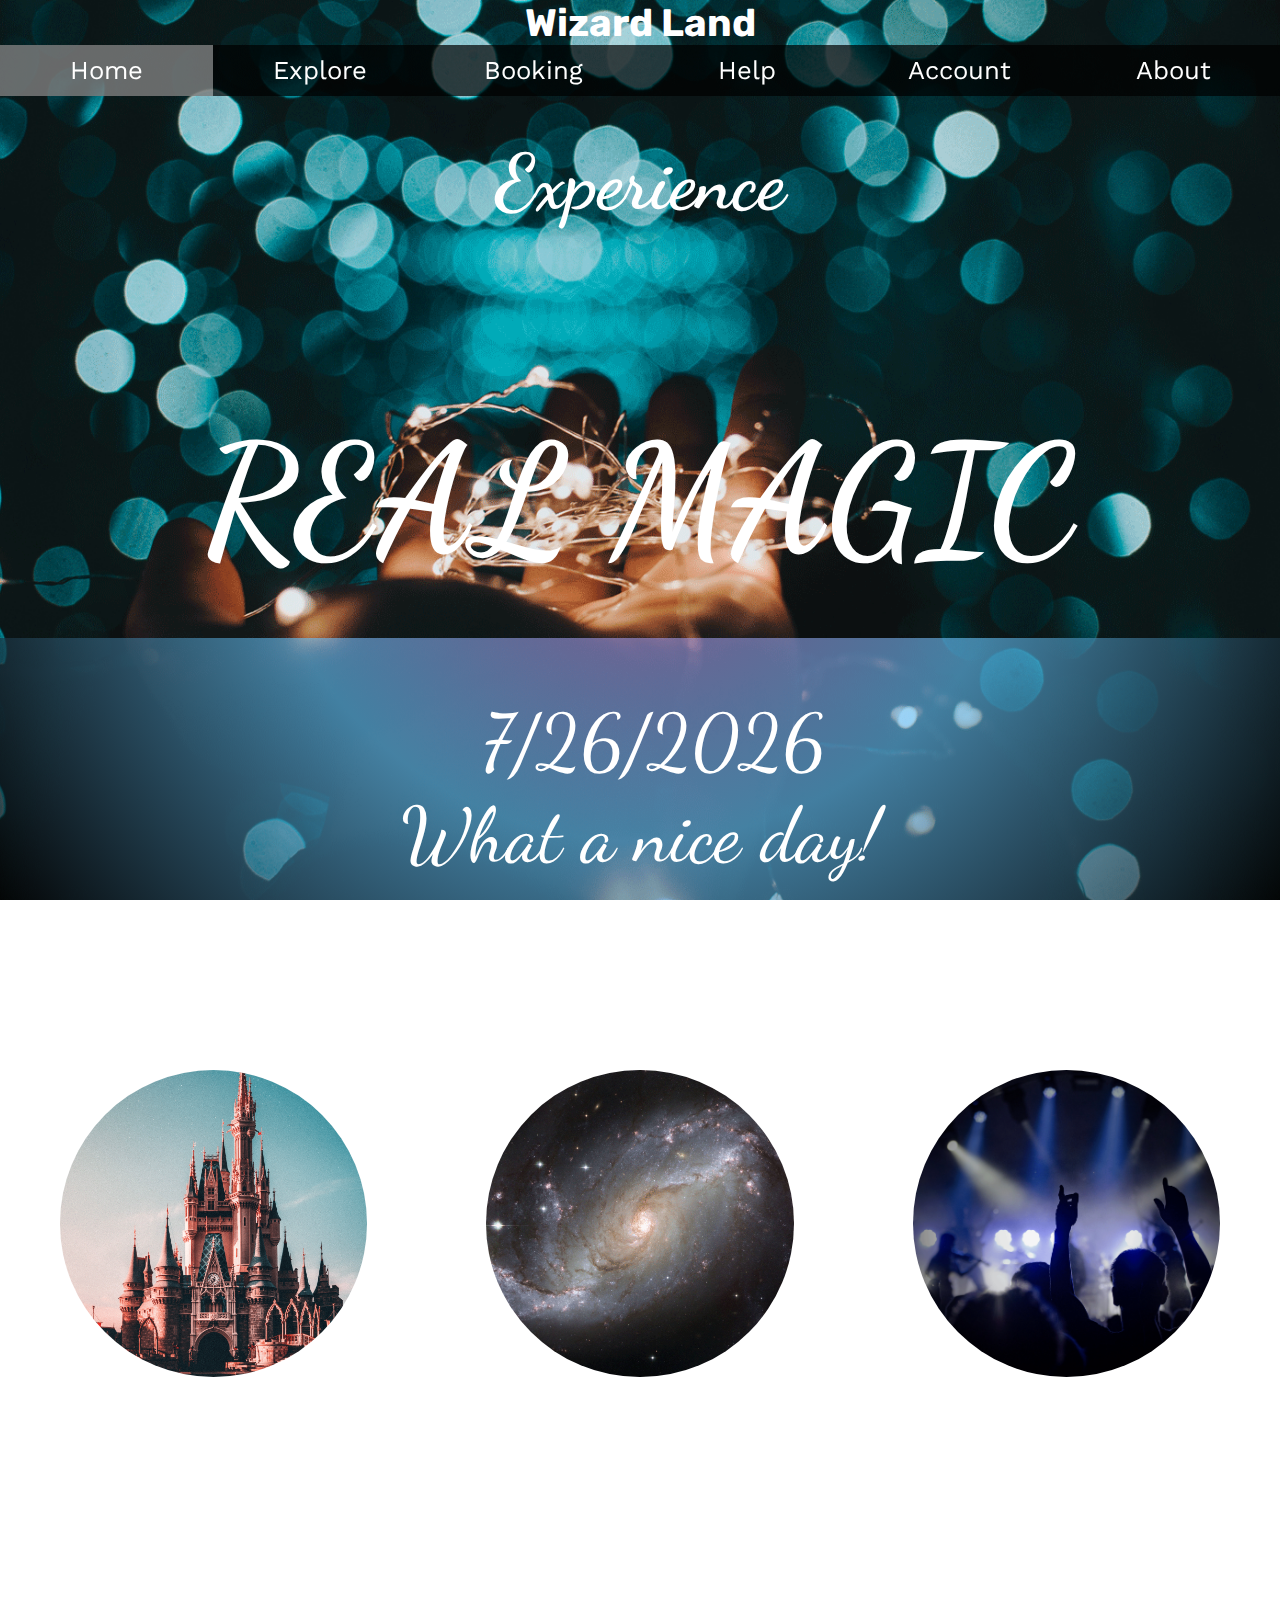
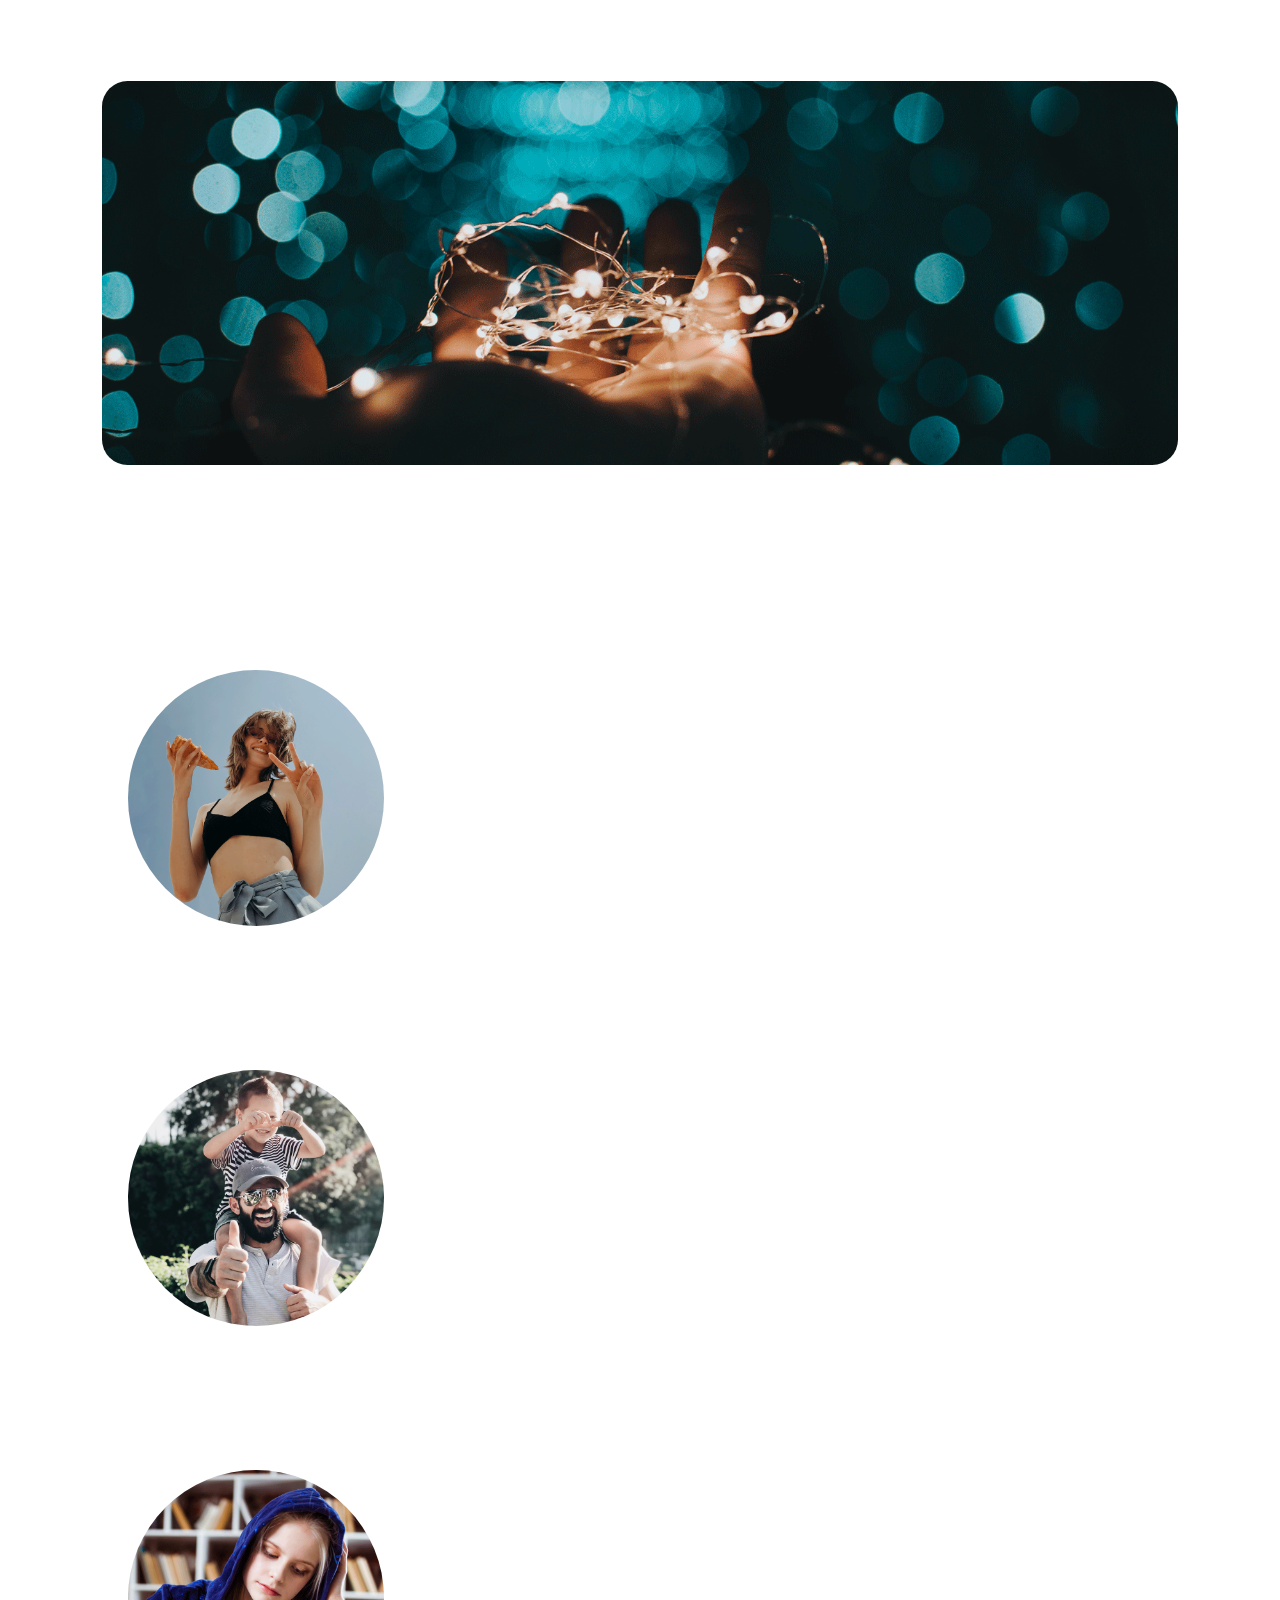
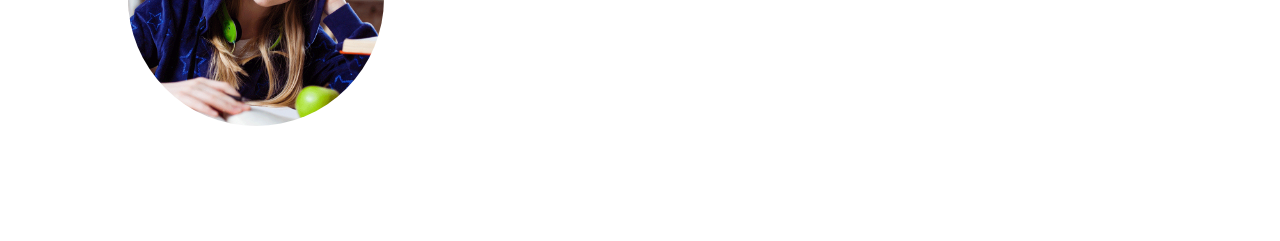
<file: index.html>
<!DOCTYPE html>
<html lang='en'>
    <head>
        <meta charset="UTF-8">
        <meta name="viewport" content="width=device-width, initial-scale=1.0">
        <link rel='stylesheet' href='style.css'>
        <link href="https://fonts.googleapis.com/css2?family=Dancing+Script:wght@700&family=Rubik:wght@700&family=Work+Sans&display=swap" rel="stylesheet">
        <title>Homepage of Wizard Land</title>
    </head>
    <body style='background-image: url(./images/pexels-kei-scampa-2370726.png);'>

        <header>
            <h1>Wizard Land</h1>
        </header>

        <audio autoplay>
            <source src="./audios/bensound-creativeminds.mp3" type='audio/mp3'>
        </audio>

        <nav class='navigation'>
            <ul>
                <li class='currentpage'><a href='#'>Home</a></li>
                <li id='explore_nav'><a href='explore_castle.html'>Explore</a></li>
                <li><a href='booking.html'>Booking</a></li>
                <li><a href='help.html'>Help</a></li>
                <li id='account_nav'><a href='account.html'>Account</a></li>
                <li><a href='about.html'>About</a></li>
            </ul>
        </nav>

        <nav id='explore_second_nav' class='second_nav'>
            <ul>
                <li><a href='./explore_castle.html'>Wizard Castle</a></li>
                <li><a href='./explore_teleport.html'>Teleport</a></li>
                <li><a href='./explore_events.html'>Events</a></li>
            </ul>
        </nav>

        <nav id='account_second_nav' class='second_nav'>
            <ul>
                <li><a href='./account.html'>Sign up</a></li>
                <li><a id='user_full_name' href='./log_in.html'>Log in</a></li>
                <li><a href='./future_events.html'>Future events</a></li>
            </ul>
        </nav>

        <main>
            <section class='slogan'>
                <h3 id='welcome'>Experience</h3>
                <h2 id='full_name'>REAL MAGIC</h2>
            </section>
            

            <section class='moreinformation'>

                <div class='reviews_heading'>
                    <p id="date"></p>
                    <p>What a nice day!<p>
                </div>

                <h2 id='serve' class='reviews_heading'>Check our slideshow and the crystal ball</h2>

                <div class='index'>
                
                    <div class='information column'>
                        <figure>
                            <a href='./explore_castle.html'>
                                <img src="./images/castle_squ.png" alt='The wizard castle'>
                            </a>
                        </figure>
                        <p>Wizard Castle</p>
                    </div>

                    <div class='information column'>
                        <figure>
                            <a href='./explore_teleport.html'>
                                <img src="./images/universe_squ.png" alt='Teleport'>
                            </a>
                        </figure>
                        <p>Teleport</p>
                    </div>

                    <div class='information column'>
                        <figure>
                            <a href='./explore_events.html'>
                                <img src="./images/events_squ.png" alt='Events'>
                            </a>
                        </figure>
                        <p>Events</p>
                    </div>

                </div>  


                <div class='reviews_heading'>
                    <p>Wanna check more?</p>
                </div>

                <!-- This section is inspired by Cycle2, and the website is: http://jquery.malsup.com/cycle2/ -->
                <section id="slideshow">
                    <span id=prev>&lt;&lt;</span>

                    <div class='cycle-slideshow' data-cycle-fx="fade" data-cycle-prev="#prev" data-cycle-next="#next">
                        <img src="images/pexels-kei-scampa-2370726.png" alt="The hand holding light.">
                        <img src="images/castle-background.png" alt="The crystal ball shining.">
                        <img src="images/chess_rec.jpg" alt="The magic chess that are waiting for you to play.">
                        <img src="images/Library_resources.png" alt="The spell library with lots of spell books.">
                        <img src="images/pexels-cottonbro-5435192.png" alt="The witch holding the pumpkin lantern">
                        <img src="images/luxury-room-rec.png" alt="The very luxury room that you will live.">
                        <img src="images/future_events_background.png" alt="The future sign that welcome you to explore.">
                        <img src="images/welcome.png" alt="The welcome sign that welcome guests.">
                    </div>

                    <span id=next>&gt;&gt;</span>
                </section>
                
                <h2 class='reviews_heading'>Reviews from other tourists</h2>
                    
                <div class='information reviews'>

                    <figure>
                        <img src="./images/user_1.png" alt='The photo of the first user'>
                    </figure>

                    <section class='informationcontent'>

                        <h3 class='informationtitle'>
                            Julia: 26 years old photographer
                        </h3>
                        <p class='informationtext'>
                            "I like to explore the mysterious world with my friends"
                        </p>
    
                        <p class='informationtext'>
                            WizardLand is so interesting that I still want to experience it again. I have recommended it to everyone around me, because it is relaxing, comfortable, and full of mystery. Secretly tell you, there is a spell here that can help you find true love! Don't hesitate anymore, come and experience it!
                        </p>

                    </section>

                </div>

                <div class='information reviews'>

                    <figure>
                        <img src="./images/user_2.png" alt='The photo of the second user'>
                    </figure>

                    <section class='informationcontent'>

                        <h3 class='informationtitle'>
                            Julia: 30 years old programmer
                        </h3>
                        <p class='informationtext'>
                            "I am happiest when I am with my children"
                        </p>
    
                        <p class='informationtext'>
                            Wizard Land is my child's favorite theme resort, where there are various events. To my surprise, it is not only suitable for children to play, but also for adults to come here on vacation. The comfort, food, architecture, and scenery here are all unique and enjoyable. The wizards here are kind. Their service makes me feel like this is my home. And I learned some basic spells to help me write code! This is really convenient.
                        </p>

                    </section>

                </div>

                <div class='information reviews'>

                    <figure>
                        <img src="./images/user_3.png" alt='A lady reading the book.'>
                    </figure>

                    <section class='informationcontent'>

                        <h3 class='informationtitle'>
                            Alaia: 18 years student
                        </h3>
                        <p class='informationtext'>
                            "Studying is really exhausting! I need a theme resort that can give me happiness."
                        </p>
    
                        <p class='informationtext'>
                            Wizard land is a place that makes me feel extremely comfortable and relaxing. There are all kinds of food and drinks, all kinds of weird props and activities. If possible, I am willing to stay here for a whole lifetime with my friends!
                        </p>

                    </section>

                </div>

            </section>
        </main>

        <script src='js/jquery-3.5.1.min.js'></script>
        <script src='js/jquery.cycle2.min.js'></script>
        <script src='js/script.js'></script>
    </body>
</html>
</file>
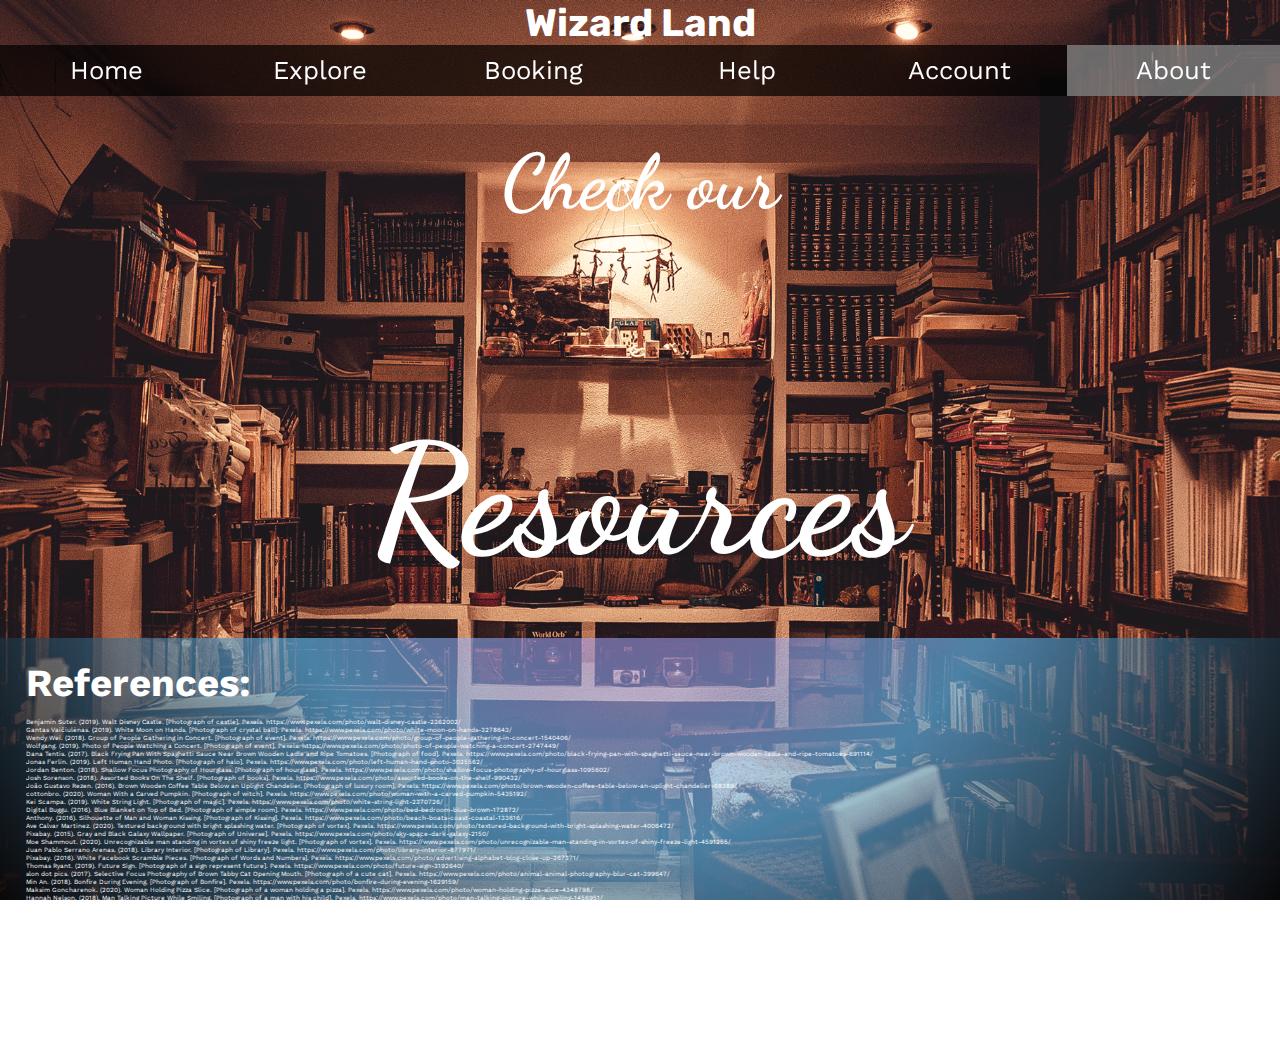
<file: about.html>
<!DOCTYPE html>
<html lang='en'>
    <head>
        <meta charset="UTF-8">
        <meta name="viewport" content="width=device-width, initial-scale=1.0">
        <link rel='stylesheet' href='style.css'>
        <link href="https://fonts.googleapis.com/css2?family=Dancing+Script:wght@700&family=Rubik:wght@700&family=Work+Sans&display=swap" rel="stylesheet">
        <title>About-Wizard land</title>
    </head>
    <body style='background-image: url(./images/Library_resources.png);'>
        <header class='Title'>
            <h1>Wizard Land</h1>
        </header>

        <nav class='navigation'>
            <ul>
                <li><a href='index.html'>Home</a></li>
                <li id='explore_nav'><a href='explore_castle.html'>Explore</a></li>
                <li><a href='booking.html'>Booking</a></li>
                <li><a href='help.html'>Help</a></li>
                <li id='account_nav'><a href='account.html'>Account</a></li>
                <li class='currentpage'><a href='#'>About</a></li>
            </ul>
        </nav>

        <nav id='explore_second_nav' class='second_nav'>
            <ul>
                <li><a href='./explore_castle.html'>Wizard Castle</a></li>
                <li><a href='./explore_teleport.html'>Teleport</a></li>
                <li><a href='./explore_events.html'>Events</a></li>
            </ul>
        </nav>

        <nav id='account_second_nav' class='second_nav'>
            <ul>
                <li><a href='./account.html'>Sign up</a></li>
                <li><a id='user_full_name' href='./log_in.html'>Log in</a></li>
                <li><a href='./future_events.html'>Future events</a></li>
            </ul>
        </nav>


        <main>
            <section class='slogan'>
                <h3>Check our</h3>
                <h2> Resources</h2>
            </section>

            <section class='moreinformation'>
                <div id='Resources'>
                    <h2>
                        References:
                    </h2>
                    <p>
                        Benjamin Suter. (2019). Walt Disney Castle. [Photograph of castle]. Pexels.  https://www.pexels.com/photo/walt-disney-castle-2362002/
                    </p>
                    <p>
                        Gantas Vaičiulėnas. (2019). White Moon on Hands. [Photograph of crystal ball]. Pexels.  https://www.pexels.com/photo/white-moon-on-hands-3278643/
                    </p>
                    <p>
                        Wendy Wei. (2018). Group of People Gathering in Concert. [Photograph of event]. Pexels.  https://www.pexels.com/photo/group-of-people-gathering-in-concert-1540406/
                    </p>
                    <p>
                        Wolfgang. (2019). Photo of People Watching a Concert. [Photograph of event]. Pexels.  https://www.pexels.com/photo/photo-of-people-watching-a-concert-2747449/
                    </p>
                    <p>
                        Dana Tentis. (2017). Black Frying Pan With Spaghetti Sauce Near Brown Wooden Ladle and Ripe Tomatoes. [Photograph of food]. Pexels.  https://www.pexels.com/photo/black-frying-pan-with-spaghetti-sauce-near-brown-wooden-ladle-and-ripe-tomatoes-691114/
                    </p>
                    <p>
                        Jonas Ferlin. (2019). Left Human Hand Photo. [Photograph of halo]. Pexels.  https://www.pexels.com/photo/left-human-hand-photo-3025562/
                    </p>
                    <p> 
                        Jordan Benton. (2018). Shallow Focus Photography of Hourglass. [Photograph of hourglass]. Pexels.  https://www.pexels.com/photo/shallow-focus-photography-of-hourglass-1095602/
                    </p>
                    <p> 
                        Josh Sorenson. (2018). Assorted Books On The Shelf. [Photograph of books]. Pexels.  https://www.pexels.com/photo/assorted-books-on-the-shelf-990432/
                    </p>
                    <p> 
                        João Gustavo Rezen. (2016). Brown Wooden Coffee Table Below an Uplight Chandelier. [Photograph of luxury room]. Pexels.  https://www.pexels.com/photo/brown-wooden-coffee-table-below-an-uplight-chandelier-68389/
                    </p>
                    <p> 
                        cottonbro. (2020). Woman With a Carved Pumpkin. [Photograph of witch]. Pexels.  https://www.pexels.com/photo/woman-with-a-carved-pumpkin-5435192/
                    </p>
                    <p>
                        Kei Scampa. (2019). White String Light. [Photograph of magic]. Pexels.  https://www.pexels.com/photo/white-string-light-2370726/
                    </p>
                    <p>
                        Digital Buggu. (2016). Blue Blanket on Top of Bed. [Photograph of simple room]. Pexels.  https://www.pexels.com/photo/bed-bedroom-blue-brown-172872/
                    </p>
                    <p>
                        Anthony. (2016). Silhouette of Man and Woman Kissing. [Photograph of Kissing]. Pexels.  https://www.pexels.com/photo/beach-boats-coast-coastal-133616/
                    </p>
                    <p>
                        Ave Calvar Martinez. (2020). Textured background with bright splashing water. [Photograph of vortex]. Pexels.  https://www.pexels.com/photo/textured-background-with-bright-splashing-water-4006472/
                    </p>
                    <p>
                        Pixabay. (2015). Gray and Black Galaxy Wallpaper. [Photograph of Universe]. Pexels.  https://www.pexels.com/photo/sky-space-dark-galaxy-2150/
                    </p>
                    <p>
                        Moe Shammout. (2020). Unrecognizable man standing in vortex of shiny freeze light. [Photograph of vortex]. Pexels.  https://www.pexels.com/photo/unrecognizable-man-standing-in-vortex-of-shiny-freeze-light-4591255/
                    </p>
                    <p>
                        Juan Pablo Serrano Arenas. (2018). Library Interior. [Photograph of Library]. Pexels.  https://www.pexels.com/photo/library-interior-877971/
                    </p>
                    <p>
                        Pixabay. (2016). White Facebook Scramble Pieces. [Photograph of Words and Numbers]. Pexels.  https://www.pexels.com/photo/advertising-alphabet-blog-close-up-267371/
                    </p>
                    <p>
                        Thomas Ryant. (2019). Future Sign. [Photograph of a sign represent future]. Pexels.  https://www.pexels.com/photo/future-sign-3192640/
                    </p>
                    <p>
                        slon dot pics. (2017). Selective Focus Photography of Brown Tabby Cat Opening Mouth. [Photograph of a cute cat]. Pexels.  https://www.pexels.com/photo/animal-animal-photography-blur-cat-399647/
                    </p>
                    <p>
                        Min An. (2018). Bonfire During Evening. [Photograph of Bonfire]. Pexels.  https://www.pexels.com/photo/bonfire-during-evening-1629159/
                    </p>
                    <p>
                        Maksim Goncharenok. (2020). Woman Holding Pizza Slice. [Photograph of a woman holding a pizza]. Pexels.  https://www.pexels.com/photo/woman-holding-pizza-slice-4348798/
                    </p>
                    <p>
                        Hannah Nelson. (2018). Man Talking Picture While Smiling. [Photograph of a man with his child]. Pexels.  https://www.pexels.com/photo/man-talking-picture-while-smiling-1456951/
                    </p>
                    <p>
                        noridah. (2017). Close-up of Human Hand. [Photograph of a man with his head being like smoke]. Pexels.  https://www.pexels.com/photo/close-up-of-human-hand-335221/
                    </p>
                    <p>
                        sergio. (2020). Green and Brown Area Rug. [Photograph of a Labyrinth that made by plants]. Pexels.  https://www.pexels.com/photo/green-and-brown-area-rug-5048700/
                    </p>
                    <p>
                        Mateusz Dach. (2017). Close-up of Chess Pieces. [Photograph of Chess Pieces]. Pexels.  https://www.pexels.com/photo/close-up-of-chess-pieces-333889/
                    </p>
                    <p>
                        Pixabay. (2016). Planet Earth Close Up Photo. [Photograph of whole earth appearence]. Pexels.  https://www.pexels.com/photo/planet-earth-close-up-photo-45208/
                    </p>
                    <p>
                        Giftpundits.com. (2018). Woman Wearing Blue Jacket Sitting on Chair Near Table Reading Books. [Photograph of a lady reading the book]. Pexels.  https://www.pexels.com/photo/woman-wearing-blue-jacket-sitting-on-chair-near-table-reading-books-1326947/
                    </p>
                    <p>
                        fotografierende. (2019). Selective Focus Photo of Person Holding Joker Playing Card. [Photograph of a poker card (Joker)]. Pexels.  https://www.pexels.com/photo/selective-focus-photo-of-person-holding-joker-playing-card-2838511/
                    </p>
                    <p>
                        Ketut Subiyanto. (2020). Crop woman with open sign. [Photograph of a 'Welcome' sign]. Pexels.  https://www.pexels.com/photo/crop-woman-with-open-sign-4473360/
                    </p>
                    <p>
                        Andrea Piacquadio. (2020). Crop friends stacking hands togethern. [Photograph of peoples are shaking hands]. Pexels.  https://www.pexels.com/photo/crop-friends-stacking-hands-together-3830752/
                    </p>
                </div>
            
                <div id='Copyrights'>
                    © 2020 Wizard Land. All Rights Reserved.
                </div>
            </section>
        </main>

        <script src='js/jquery-3.5.1.min.js'></script>
        <script src='js/jquery.cycle2.min.js'></script>
        <script src='js/script.js'></script>
    </body>
</html>
</file>
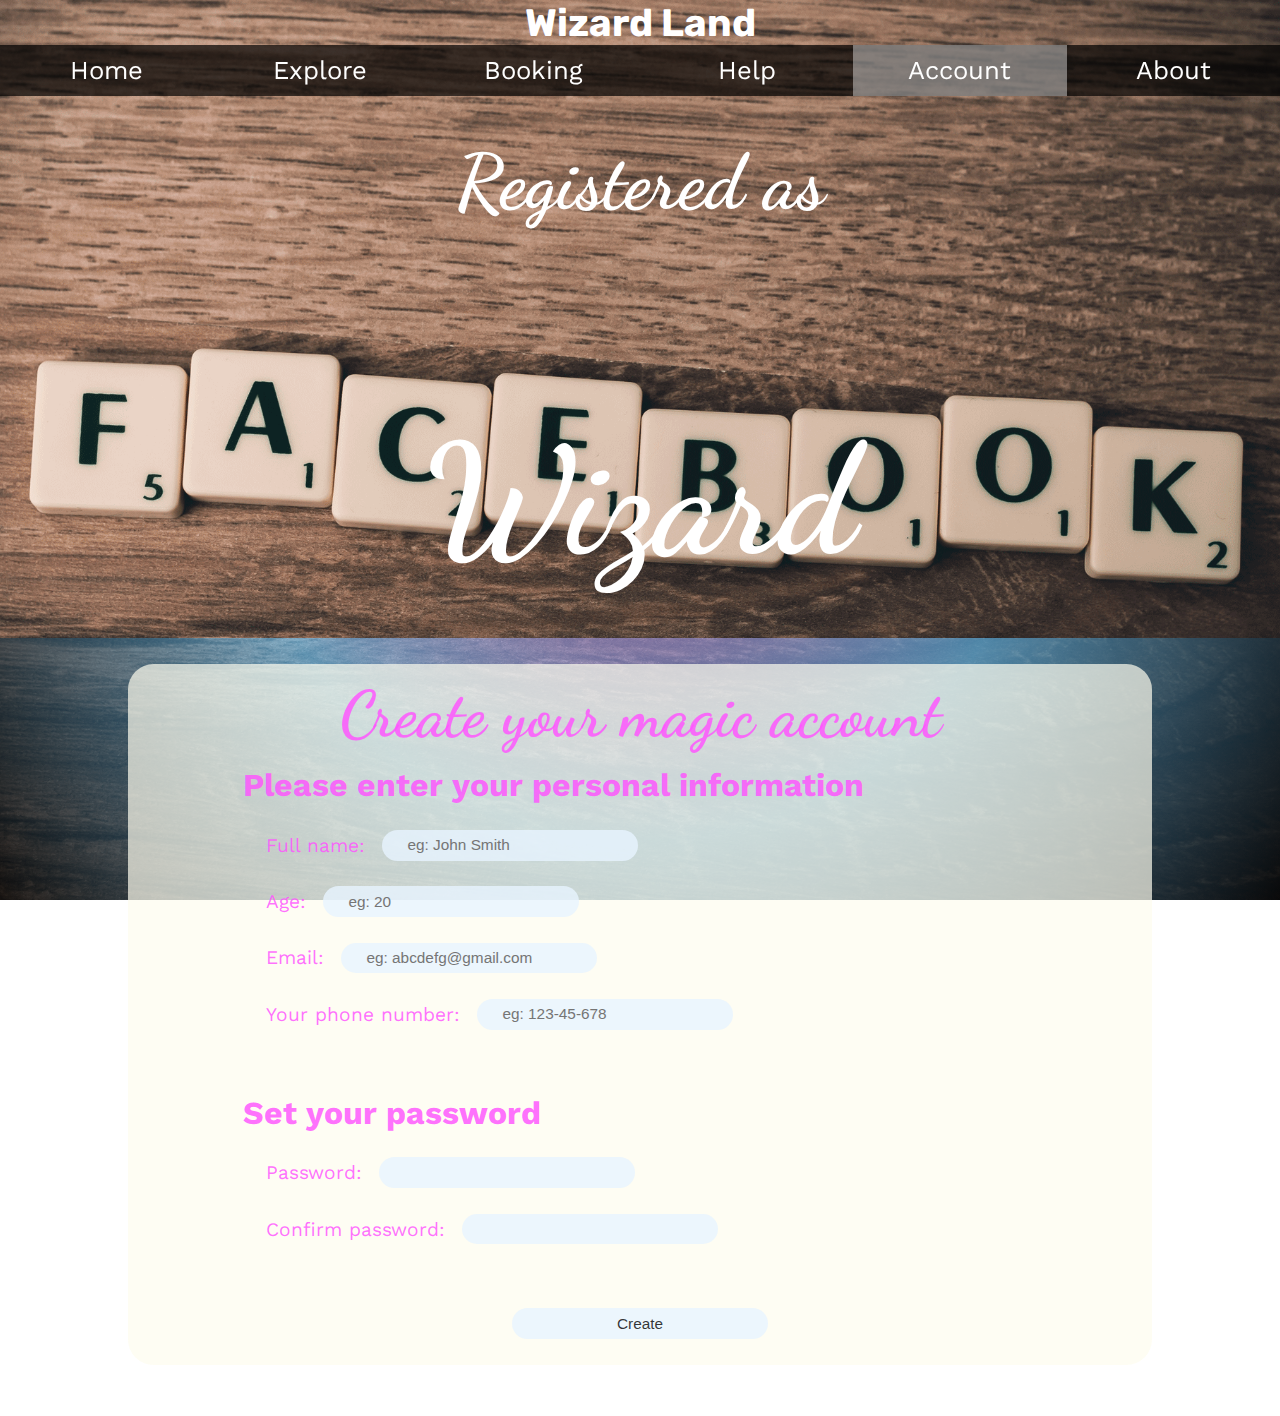
<file: account.html>
<!DOCTYPE html>
<html lang='en'>
    <head>
        <meta charset="UTF-8">
        <meta name="viewport" content="width=device-width, initial-scale=1.0">
        <link rel='stylesheet' href='style.css'>
        <link href="https://fonts.googleapis.com/css2?family=Dancing+Script:wght@700&family=Rubik:wght@700&family=Work+Sans&display=swap" rel="stylesheet">
        <title>Create Account for Wizard land</title>
    </head>
    <body style='background-image: url(./images/account_background.png);'>

        <header>
            <h1>Wizard Land</h1>
        </header>

        <nav class='navigation'>
            <ul>
                <li><a href='index.html'>Home</a></li>
                <li id='explore_nav'><a href='explore_castle.html'>Explore</a></li>
                <li><a href='booking.html'>Booking</a></li>
                <li><a href='help.html'>Help</a></li>
                <li id='account_nav' class='currentpage'><a href='#'>Account</a></li>
                <li><a href='about.html'>About</a></li>
            </ul>
        </nav>

        <nav id='explore_second_nav' class='second_nav'>
            <ul>
                <li><a href='./explore_castle.html'>Wizard Castle</a></li>
                <li><a href='./explore_teleport.html'>Teleport</a></li>
                <li><a href='./explore_events.html'>Events</a></li>
            </ul>
        </nav>

        <nav id='account_second_nav' class='second_nav'>
            <ul>
                <li><a href='#'>Sign up</a></li>
                <li><a id='user_full_name' href='log_in.html'>Log in</a></li>
                <li><a href='future_events.html'>Future events</a></li>
            </ul>
        </nav>

        <main>
            <section class='slogan'>
                <h3>Registered as</h3>
                <h2>Wizard</h2>
            </section>
            

            <section class='moreinformation account'>

                <div id='create_account'>

                    <h2>Create your magic account</h2>


                    <div class='table_session account'>

                        <h3 class='tabletitle'>Please enter your personal information</h3>

                        <div>
                            <label for='name'>Full name: </label>
                            <input type='text' id='name' name='name' placeholder="eg: John Smith" required>
                        </div>

                        <div>
                            <label for='age'>Age: </label>
                            <input type='number' id='age' name='age' placeholder="eg: 20" pattern="[0-9]{2}" required>
                        </div>

                        <div>
                            <label for='email'>Email: </label>
                            <input type='email' id='email' name='email' placeholder="eg: abcdefg@gmail.com" required>
                        </div>

                        <div>
                            <label for='phonenumber'>Your phone number: </label>
                            <input type='tel' id='phonenumber' name='phonenumber' placeholder="eg: 123-45-678" pattern="[0-9]{3}-[0-9]{2}-[0-9]{3}" required>
                        </div>

                    </div>

                    <div class='table_session account'>

                        <h3 class='tabletitle'>Set your password</h3>

                        <div>
                            <label for='pwd'>Password: </label>
                            <input type='password' id='pwd' name='pwd'>
                        </div>

                        <div>
                            <label for='pwd'>Confirm password: </label>
                            <input type='password' id='cpwd' name='cpwd'>
                        </div>

                    </div>

                    <div class='submit account'>
                        <a href='./log_in.html'>
                            <input type="submit" value="Create" id='sign_up'>
                        </a>
                    </div>

                </div>

            </section>

        </main>

        <script src='js/jquery-3.5.1.min.js'></script>
        <script src='js/jquery.cycle2.min.js'></script>
        <script src='js/script.js'></script>
    </body>
</html>
</file>
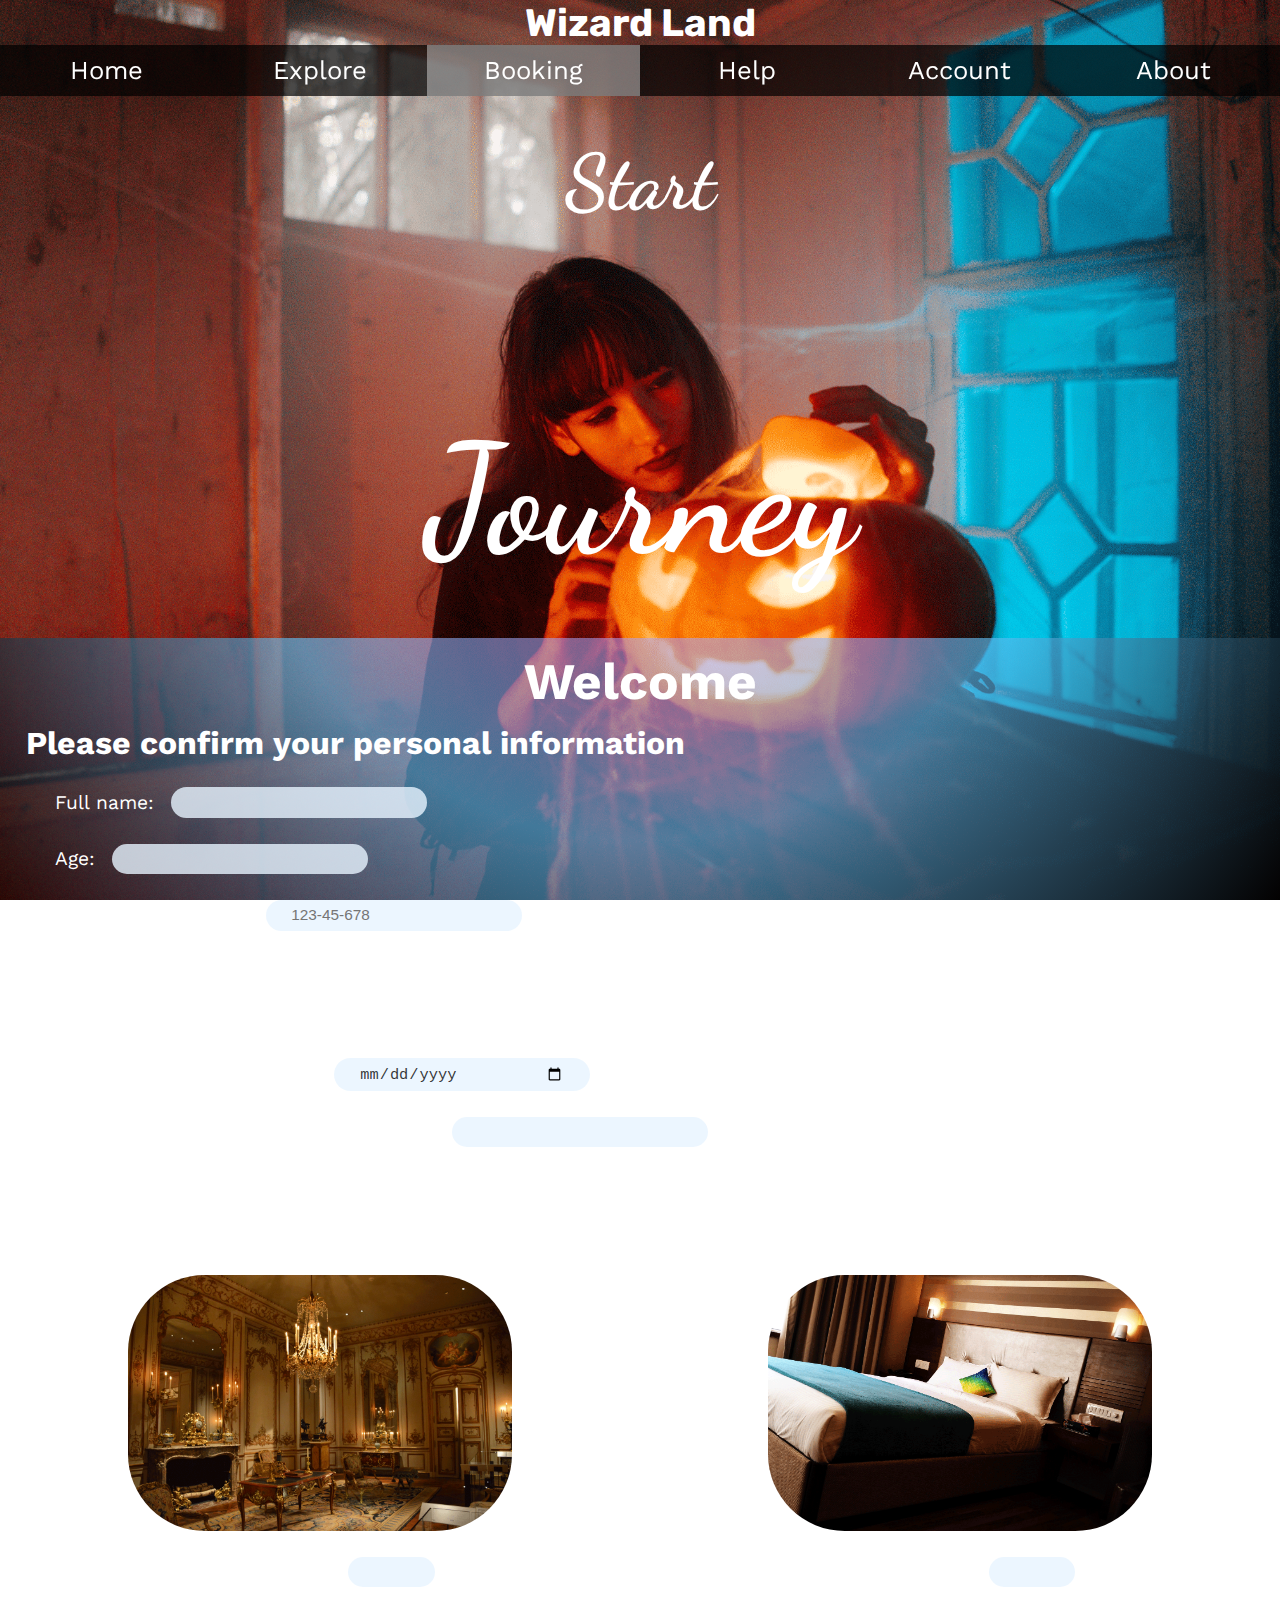
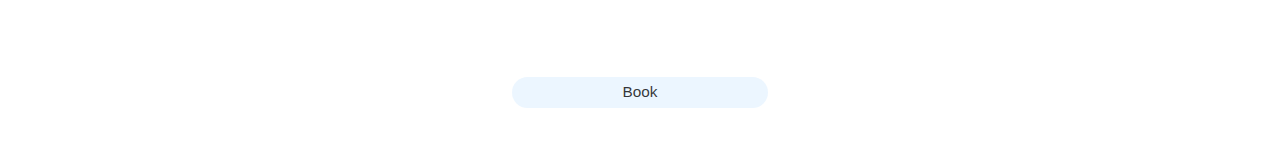
<file: booking.html>
<!DOCTYPE html>
<html lang='en'>
    <head>
        <meta charset="UTF-8">
        <meta name="viewport" content="width=device-width, initial-scale=1.0">
        <link rel='stylesheet' href='style.css'>
        <link href="https://fonts.googleapis.com/css2?family=Dancing+Script:wght@700&family=Rubik:wght@700&family=Work+Sans&display=swap" rel="stylesheet">
        <title>Booking for Wizard Land</title>
    </head>
    <body style='background-image: url(./images/pexels-cottonbro-5435192.png);'>
        <header class='Title'>
            <h1>Wizard Land</h1>
        </header>

        <nav class='navigation'>
            <ul>
                <li><a href='index.html'>Home</a></li>
                <li id='explore_nav'><a href='explore_castle.html'>Explore</a></li>
                <li class='currentpage'><a href='#'>Booking</a></li>
                <li><a href='help.html'>Help</a></li>
                <li id='account_nav'><a href='account.html'>Account</a></li>
                <li><a href='about.html'>About</a></li>
            </ul>
        </nav>

        <nav id='explore_second_nav' class='second_nav'>
            <ul>
                <li><a href='./explore_castle.html'>Wizard Castle</a></li>
                <li><a href='./explore_teleport.html'>Teleport</a></li>
                <li><a href='./explore_events.html'>Events</a></li>
            </ul>
        </nav>

        <nav id='account_second_nav' class='second_nav'>
            <ul>
                <li><a href='./account.html'>Sign up</a></li>
                <li><a id='user_full_name' href='./log_in.html'>Log in</a></li>
                <li><a href='./future_events.html'>Future events</a></li>
            </ul>
        </nav>


        <main>
            <section class='slogan'>
                <h3>Start</h3>
                <h2>Journey</h2>
            </section>
            

            <section class='moreinformation'>
                <h2>Welcome</h2>
                <div class='table_session'>
                    <h3 class='tabletitle'>Please confirm your personal information</h3>

                    <div>
                        <label for='name'>Full name: </label>
                        <input type='text' id='name' name='name'>
                    </div>

                    <div>
                        <label for='age'>Age: </label>
                        <input type='number' id='age' name='age'>
                    </div>

                    <div>
                        <label for='phonenumber'>Your phone number: </label>
                        <input type='tel' id='phonenumber' name='phonenumber' placeholder="123-45-678" pattern="[0-9]{3}-[0-9]{2}-[0-9]{3}" required>
                    </div>
                </div>
                    
                <div class='table_session'>
                    <h3 class='tabletitle'>Please enter your travel information</h3>

                    <div>
                        <label for='traveldate'>Select your departure date: </label>
                        <input type='date' id='traveldate' name='traveldate'>
                    </div>

                    <div>
                        <label for="numberoftravelers">Number of travelers (between 1 and 10): </label>
                        <input type="number" id="numberoftravelers" name="numberoftravelers" min="1" max="10">
                    </div>
                </div>

                <div class='table_session'>
                
                    <h3 class='tabletitle'>Enter your room booking: </h3>

                    <div class='roomimage'>
                        <img src="./images/luxury-room-rec.png" alt='Luxury room' id='luxury_room'>
                        <img src='./images/simple-room-rec.png' alt='Simple room' id='simple_room'>
                    </div>

                    <div class='roomtype'>
                        <section>
                            <label for="roomtype">Luxury rooms: </label>
                            <input type="number" id="roomtype" name="roomtype" min="1" max="10">
                        </section>
                        <section>
                            <label for="roomtype">Simple rooms: </label>
                            <input type="number" id="roomtype" name="roomtype" min="1" max="10">
                        </section>
                    </div>

                </div>

                <div class='submit'>
                    <a href='#'><input type="submit" value="Book" id='submit_book'></a>
                </div>
            </section>
        </main>

        <script src='js/jquery-3.5.1.min.js'></script>
        <script src='js/jquery.cycle2.min.js'></script>
        <script src='js/script.js'></script>
    </body>
</html>
</file>
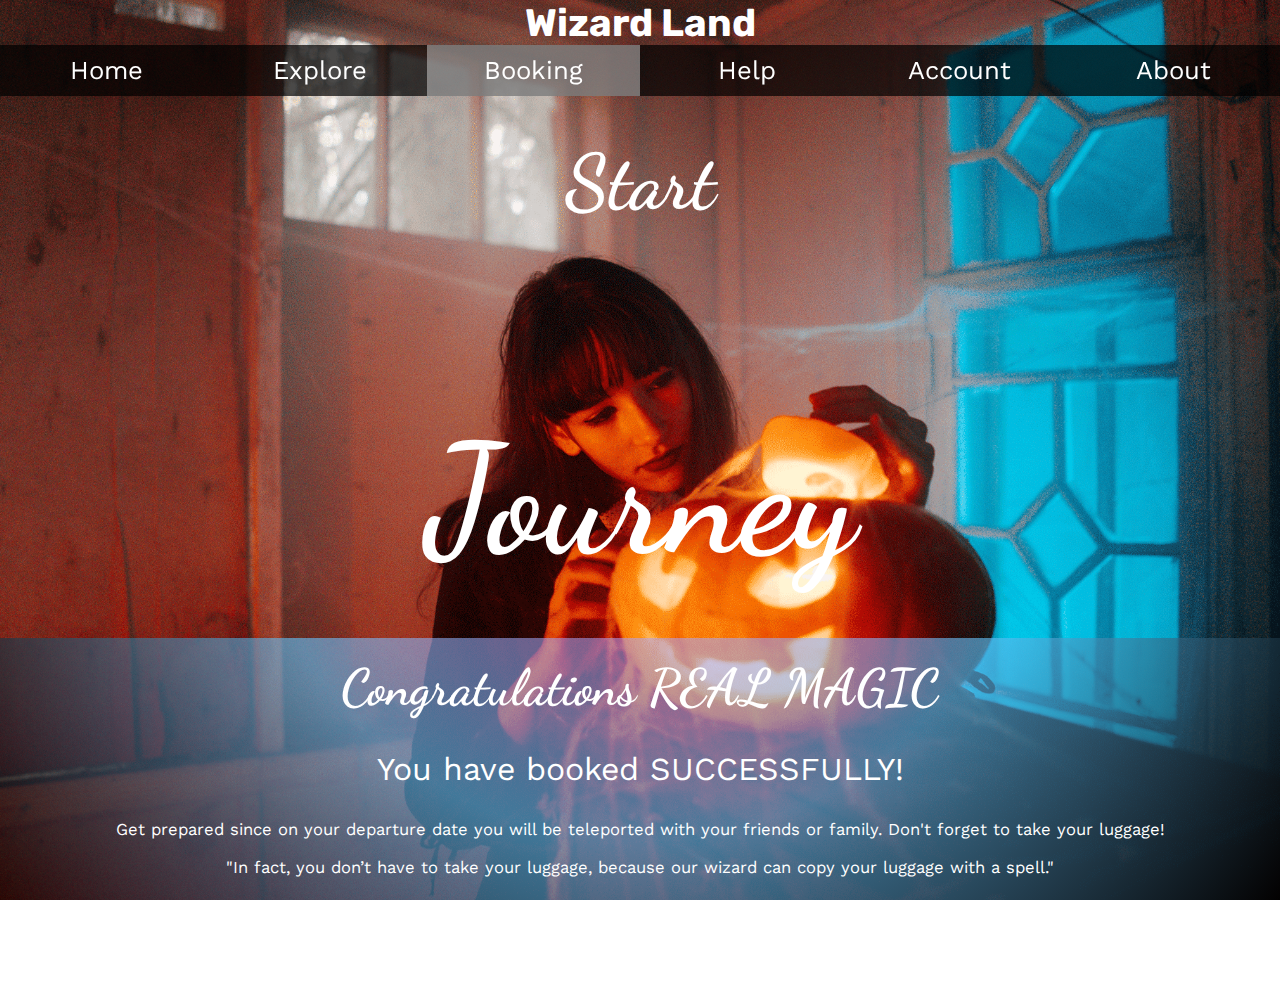
<file: booking_success.html>
<!DOCTYPE html>
<html lang='en'>
    <head>
        <meta charset="UTF-8">
        <meta name="viewport" content="width=device-width, initial-scale=1.0">
        <link rel='stylesheet' href='style.css'>
        <link href="https://fonts.googleapis.com/css2?family=Dancing+Script:wght@700&family=Rubik:wght@700&family=Work+Sans&display=swap" rel="stylesheet">
        <title>Book successfully-Wizard Land</title>
    </head>
    <body style='background-image: url(./images/pexels-cottonbro-5435192.png);'>
        <header class='Title'>
            <h1>Wizard Land</h1>
        </header>

        <nav class='navigation'>
            <ul>
                <li><a href='index.html'>Home</a></li>
                <li id='explore_nav'><a href='explore_castle.html'>Explore</a></li>
                <li class='currentpage'><a href='booking.html'>Booking</a></li>
                <li><a href='help.html'>Help</a></li>
                <li id='account_nav'><a href='account.html'>Account</a></li>
                <li><a href='about.html'>About</a></li>
            </ul>
        </nav>

        <nav id='explore_second_nav' class='second_nav'>
            <ul>
                <li><a href='./explore_castle.html'>Wizard Castle</a></li>
                <li><a href='./explore_teleport.html'>Teleport</a></li>
                <li><a href='./explore_events.html'>Events</a></li>
            </ul>
        </nav>

        <nav id='account_second_nav' class='second_nav'>
            <ul>
                <li><a href='./account.html'>Sign up</a></li>
                <li><a id='user_full_name' href='./log_in.html'>Log in</a></li>
                <li><a href='./future_events.html'>Future events</a></li>
            </ul>
        </nav>


        <main>
            <section class='slogan'>
                <h3>Start</h3>
                <h2>Journey</h2>
            </section>
            

            <section class='moreinformation'>

                <section class='help'>

                    <div class='help_session'>

                        <h3 class='help_title' id='Congratulations'>
                            Congratulations <span id = full_name></span>
                        </h3>

                        <p class='book_title'>
                            You have booked SUCCESSFULLY!
                        </p>

                        <p class='book_text'>
                            Get prepared since on your departure date you will be teleported with your friends or family. Don't forget to take your luggage!
                        </p>

                        <p class='book_text'>
                            "In fact, you don’t have to take your luggage, because our wizard can copy your luggage with a spell."
                        </p>

                    </div>

            </section>
        </main>

        <script src='js/jquery-3.5.1.min.js'></script>
        <script src='js/jquery.cycle2.min.js'></script>
        <script src='js/script.js'></script>
    </body>
</html>
</file>
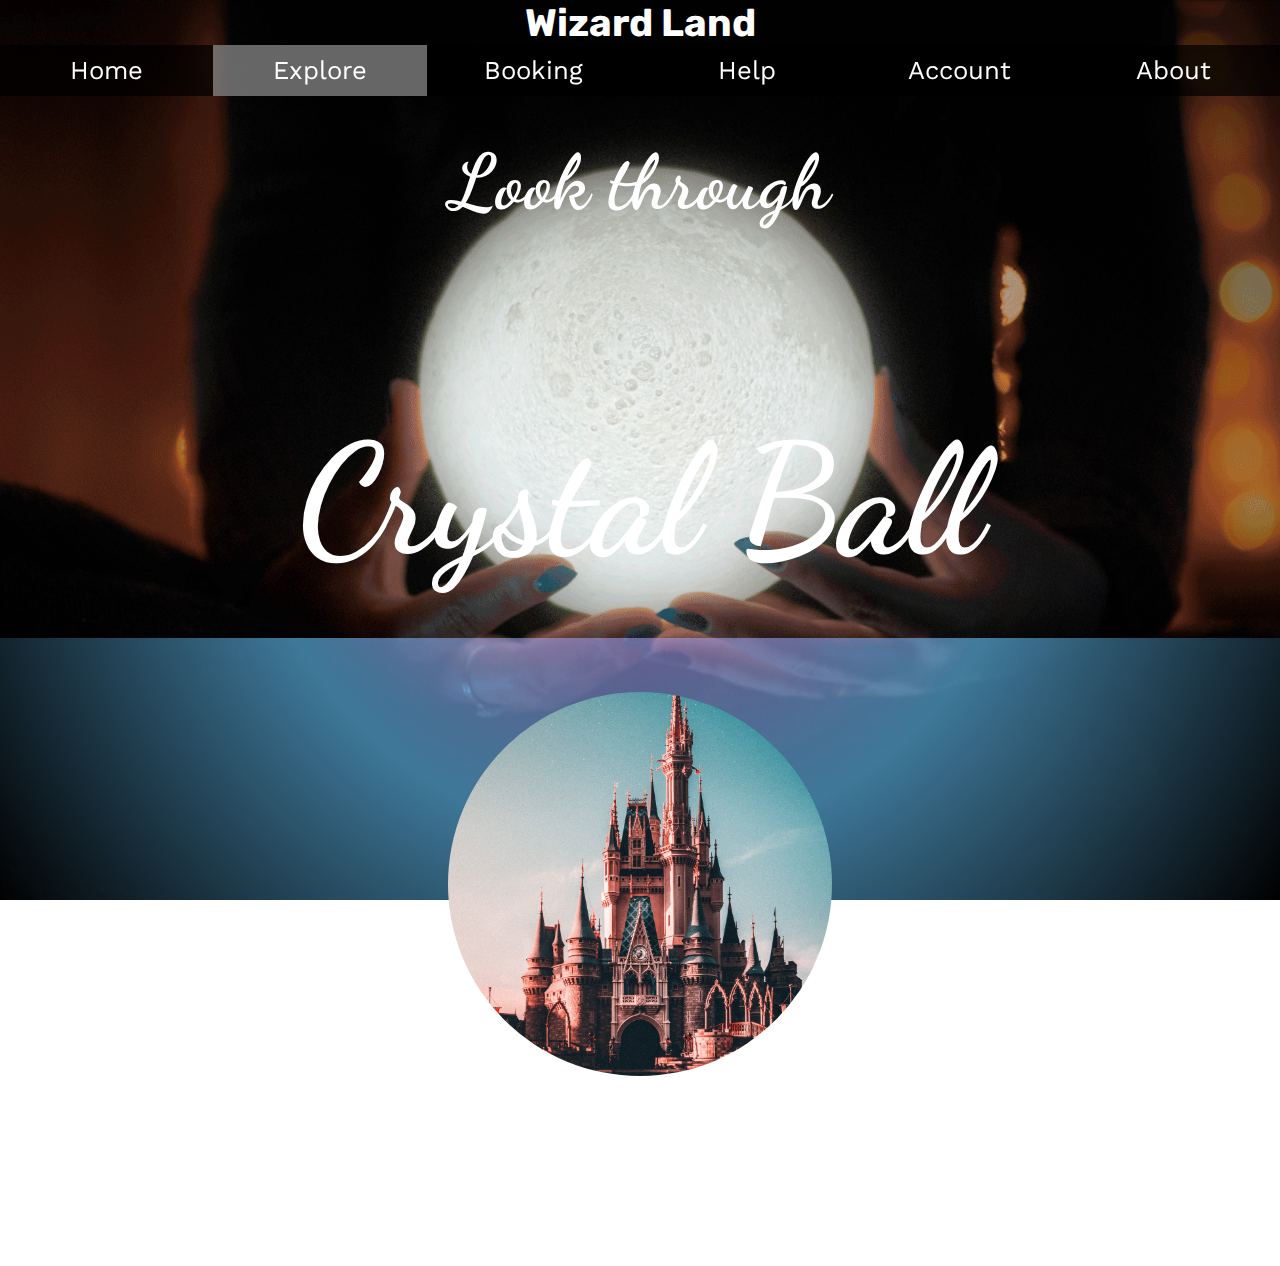
<file: explore_castle.html>
<!DOCTYPE html>
<html lang='en'>
    <head>
        <meta charset="UTF-8">
        <meta name="viewport" content="width=device-width, initial-scale=1.0">
        <link rel='stylesheet' href='style.css'>
        <link href="https://fonts.googleapis.com/css2?family=Dancing+Script:wght@700&family=Rubik:wght@700&family=Work+Sans&display=swap" rel="stylesheet">
        <title>Explore Castle-Wizard Land</title>
    </head>
    <body style='background-image: url(./images/castle-background.png);'>

        <header>
            <h1>Wizard Land</h1>
        </header>

        <nav class='navigation'>
            <ul>
                <li><a href='index.html'>Home</a></li>
                <li id='explore_nav' class='currentpage'><a href='#'>Explore</a></li>
                <li><a href='booking.html'>Booking</a></li>
                <li><a href='help.html'>Help</a></li>
                <li id='account_nav'><a href='account.html'>Account</a></li>
                <li><a href='about.html'>About</a></li>
            </ul>
        </nav>

        <nav id='explore_second_nav' class='second_nav'>
            <ul>
                <li><a href='./explore_castle.html'>Wizard Castle</a></li>
                <li><a href='./explore_teleport.html'>Teleport</a></li>
                <li><a href='./explore_events.html'>Events</a></li>
            </ul>
        </nav>

        <nav id='account_second_nav' class='second_nav'>
            <ul>
                <li><a href='./account.html'>Sign up</a></li>
                <li><a id='user_full_name' href='./log_in.html'>Log in</a></li>
                <li><a href='./future_events.html'>Future events</a></li>
            </ul>
        </nav>


        <main>
            <section class='slogan'>
                <h3>Look through</h3>
                <h2>Crystal Ball</h2>
            </section>
            

            <section class='moreinformation'>

                <div class='information crystal_ball' id='castlepart'>
                    <figure>
                        <a class='click_to_show' href='#'>
                            <img src="./images/castle_squ.png" alt='The wizard castle'>
                        </a>
                    </figure>
                    <h3 class='informationtitle'>
                        Check that crystal ball
                    </h3>
                </div>

                <div class='information hidden' id='castlepart'>
                    <figure>
                        <img src="./images/castle_squ.png" alt='The wizard castle'>
                    </figure>
                    <section class='informationcontent'>
                        <h3 class='informationtitle'>
                            Wizard Castle: 'Hidden place'
                        </h3>
                        <p class='informationtext'>
                            Wizard Castle is a hidden place, where wizards live, and there are always many unexpected things happening.
                        </p>

                        <p class='informationtext'>
                            Taste food that changes with mood, sleep in air, or even become someone else without being noticed! 
                        </p>

                        <p class='informationtext'>Even our wizards don’t know all the secrets here.</p>

                        <p class='informationtext'>
                            "Only people who are able to see this website that can see our hidden place."
                        </p>
                    </section>
                </div>

                <div class='information hidden' id='food'>
                    <figure>
                        <img src="./images/food_squ.png" alt='Food'>
                    </figure>
                    <section class='informationcontent'>
                        <h3 class='informationtitle'>
                            Automatically cooked food
                        </h3>
                        <p class='informationtext'>
                            Living with everything prepared including the meals. At any time, as long as you want to drink, wine will automatically come to you!
                        </p>

                        <p class='informationtext'>
                            If you feel good, it will taste like the sky. If you feel sad, it will taste like sunshine. If you are very anxious, it will taste like the ocean.If you feel sleepy, it will taste like chili.
                        </p>

                        <p class='informationtext'>
                            "If you have a bad attempt, you will receive spoiled food"
                        </p>
                    </section>
                </div>

                <div class='information hidden' id='library'>
                    <figure>
                        <img src="./images/library_squ.png" alt='library'>
                    </figure>
                    <section class='informationcontent'>
                        <h3 class='informationtitle'>
                            Spells library
                        </h3>
                        <p class='informationtext'>
                            Learning spells is the first step to be a real wizard. Our library have a wide range of spells books. Everyone who come to our wizard land can access them.  
                        </p>

                        <p class='informationtext'>
                            Cleaning your house automatically, shield yourself to keep healthy, instantly forget all unhappy memories... These things can be achieved with a single spell. 
                        </p>

                        <p class='informationtext'>
                            "Life is constantly learning and exploring"
                        </p>
                    </section>
                </div>

                <div class='information hidden' id='timeconfusion'>
                    <figure>
                        <img src="./images/hourglass_squ.png" alt='Hour glass'>
                    </figure>
                    <section class='informationcontent'>
                        <h3 class='informationtitle'>
                            Time confusion
                        </h3>
                        <p class='informationtext'>
                            Have you ever been confused: Today is Sunday in your memory, but the fact is that it is Monday? In other places you might remembered wrong, but if that happen in our wizard land, you are right!
                        </p>

                        <p class='informationtext'>
                            There are some living rooms that will accelerate the time. Don't worry of getting older because your age won't got accelerated. But the people around you will not be like this. In other words, that is the time travel, even if only one day.
                        </p>

                        <p class='informationtext'>
                            "If you happen to reach the end of the world, don’t blame us"
                        </p>
                    </section>
                </div>

                <div class='information hidden' id='soulswap'>
                    <figure>
                        <img src="./images/soul_squ.png" alt='Souls'>
                    </figure>
                    <section class='informationcontent'>
                        <h3 class='informationtitle'>
                            Soul Swap
                        </h3>
                        <p class='informationtext'>
                            What if you become others during your sleep? Will you make some tricks? Will you be anxious to find your body? 
                        </p>

                        <p class='informationtext'>
                            In the magic living room, some strange spells will always take effect. You may even become someone you don’t know at all. But don’t worry, this usually doesn’t last long, it’s only 10 years at most :)
                        </p>

                        <p class='informationtext'>
                            Our wizard can help you transform back to your normal, only if you can find your body.
                        </p>

                        <p class='informationtext'>
                            "To protect the secret, you will not have the memory of others"
                        </p>
                    </section>
                </div>
            </section>
        </main>

        <script src='js/jquery-3.5.1.min.js'></script>
        <script src='js/jquery.cycle2.min.js'></script>
        <script src='js/script.js'></script>
    </body>
</html>
</file>
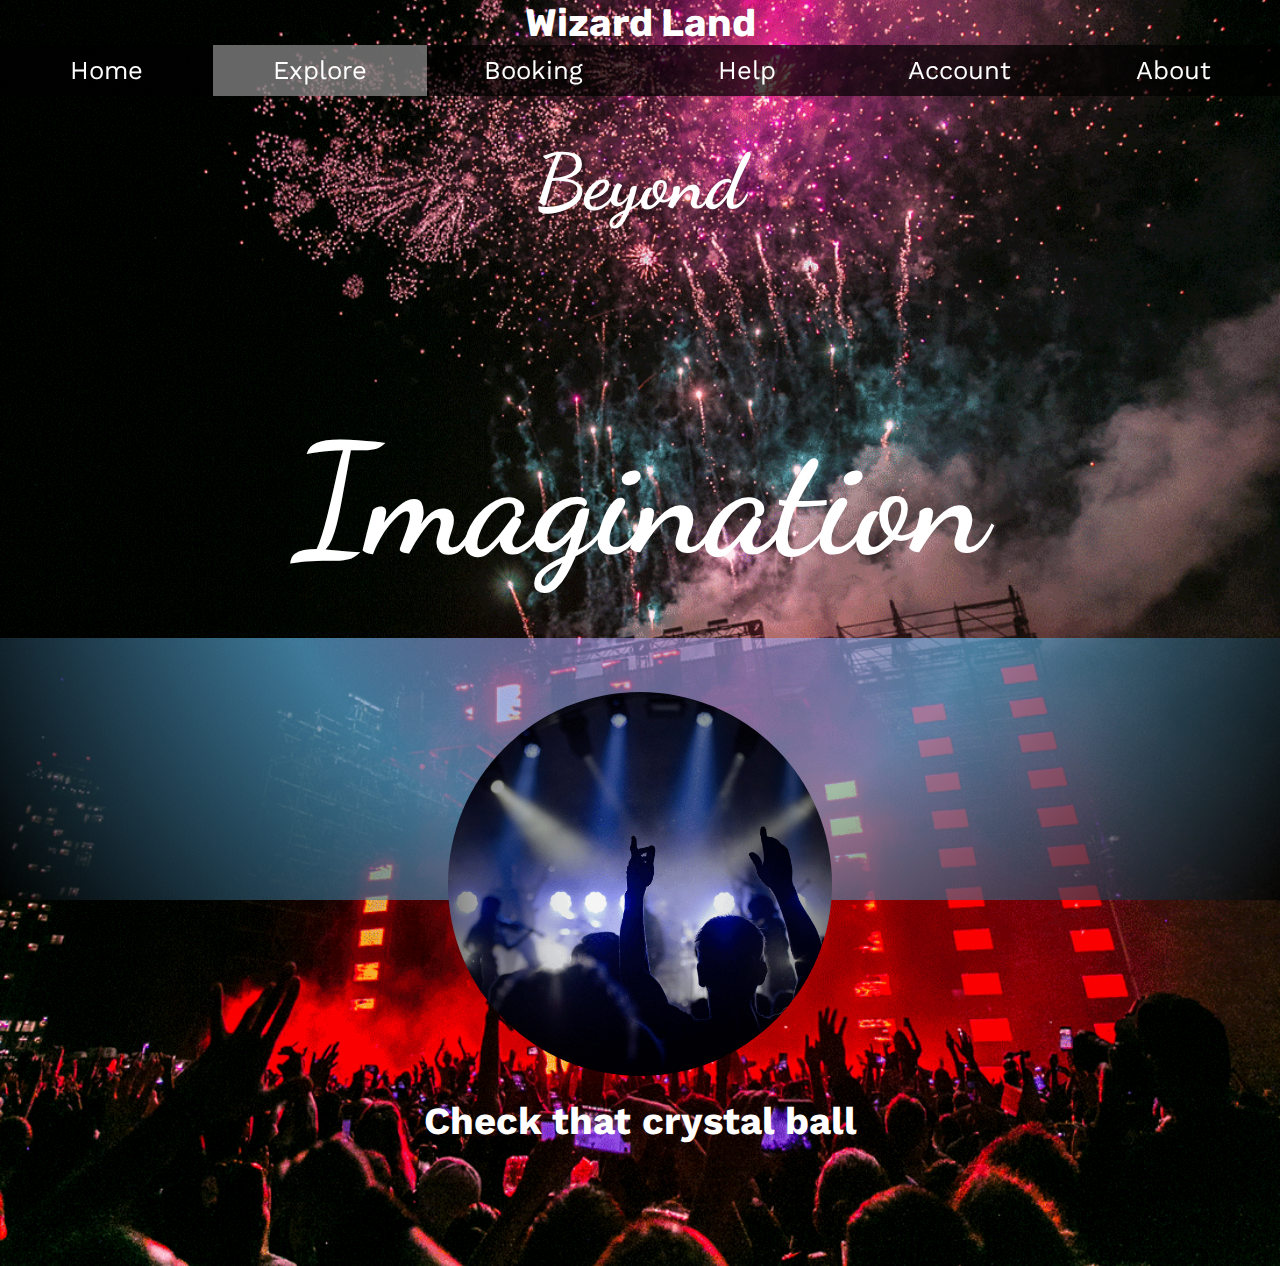
<file: explore_events.html>
<!DOCTYPE html>
<html lang='en'>
    <head>
        <meta charset="UTF-8">
        <meta name="viewport" content="width=device-width, initial-scale=1.0">
        <link rel='stylesheet' href='style.css'>
        <link href="https://fonts.googleapis.com/css2?family=Dancing+Script:wght@700&family=Rubik:wght@700&family=Work+Sans&display=swap" rel="stylesheet">
        <title>Explore Events-Wizard Land</title>
    </head>
    <body style='background-image: url(./images/event_background.png);'>
        <header class='Title'>
            <h1>Wizard Land</h1>
        </header>

        <nav class='navigation'>
            <ul>
                <li><a href='index.html'>Home</a></li>
                <li id='explore_nav' class='currentpage'><a href='#'>Explore</a></li>
                <li><a href='booking.html'>Booking</a></li>
                <li><a href='help.html'>Help</a></li>
                <li id='account_nav'><a href='account.html'>Account</a></li>
                <li><a href='about.html'>About</a></li>
            </ul>
        </nav>

        <nav id='explore_second_nav' class='second_nav'>
            <ul>
                <li><a href='./explore_castle.html'>Wizard Castle</a></li>
                <li><a href='./explore_teleport.html'>Teleport</a></li>
                <li><a href='./explore_events.html'>Events</a></li>
            </ul>
        </nav>

        <nav id='account_second_nav' class='second_nav'>
            <ul>
                <li><a href='./account.html'>Sign up</a></li>
                <li><a id='user_full_name' href='./log_in.html'>Log in</a></li>
                <li><a href='./future_events.html'>Future events</a></li>
            </ul>
        </nav>


        <main>
            <section class='slogan'>
                <h3>Beyond</h3>
                <h2>Imagination</h2>
            </section>
            

            <section class='moreinformation'>

                <div class='information crystal_ball' id='eventpart'>
                    <figure>
                        <a class='click_to_show' href='#'>
                            <img src="./images/events_squ.png" alt='events'>
                        </a>
                    </figure>
                    <h3 class='informationtitle'>
                        Check that crystal ball
                    </h3>
                </div>

                <div class='information hidden' id='eventpart'>
                    <figure>
                        <img src="./images/events_squ.png" alt='events'>
                    </figure>
                    <section class='informationcontent'>
                        <h3 class='informationtitle'>
                            Events: 'Experience magic flow'
                        </h3>
                        <p class='informationtext'>
                            Come to experience our magic events! Your life will be different!
                        </p>

                        <p class='informationtext'>
                            Life has magic power since its birth, but people have not yet discovered its existence. Our wizards will help you use different spells.
                        </p>

                        <p class='informationtext'>
                            "Do these things really exist? Or it just happened in my mind?"
                        </p>
                    </section>
                </div>

                <div class='information hidden' id='invisible'>
                    <figure>
                        <img src="./images/smoke.png" alt='A man disappear like smoke'>
                    </figure>
                    <section class='informationcontent'>
                        <h3 class='informationtitle'>
                            Invisibility
                        </h3>
                        <p class='informationtext'>
                            What if you are invisible? Will you play some tricks on others? Or do something unbelievable before? In Wizard land, you can be just like smoke, disperse when the wind blows.
                        </p>

                        <p class='informationtext'>
                            This event can teach you how to become invisible and how to change back to normal. There is no fixed time, and you can learn at anytime. By the way, our wizards can still find you.
                        </p>

                        <p class='informationtext'>
                            "Don't worry, you won't really be burned to ashes"
                        </p>
                    </section>
                </div>

                <div class='information hidden' id='Illusion_maze'>
                    <figure>
                        <img src="./images/Labyrinth.png" alt='Maze that created by magic'>
                    </figure>
                    <section class='informationcontent'>
                        <h3 class='informationtitle'>
                            Illusion maze
                        </h3>
                        <p class='informationtext'>
                            Have you tried to challenge the maze? In the magical world, the maze is no longer ordinary, unchanged. Illusory maze, a maze built with spells. Step by step, you need collective wisdom to work together to achieve success.
                        </p>

                        <p class='informationtext'>
                            The levels of the maze are illusions generated by spells, which are constantly changing as the game progresses. Players need to adjust their strategy in real-time, otherwise, it will lead to failure.
                        </p>

                        <p class='informationtext'>
                            "If you never find the exit, does it mean you will be trapped inside forever?"
                        </p>
                    </section>
                </div>

                <div class='information hidden' id='own_planet'>
                    <figure>
                        <img src="./images/earth.jpg" alt='The photo of whole earth'>
                    </figure>
                    <section class='informationcontent'>
                        <h3 class='informationtitle'>
                            Create your own planet
                        </h3>
                        <p class='informationtext'>
                            Use spells to create your own planet, include the animals, plant, and anything that you can imagine.
                        </p>

                        <p class='informationtext'>
                            You can create anything according to your liking, including animals, plants, rocks, and metals that do not exist on the earth, even movement that ignores the rules of physics, chemical reactions against common sense, etc.
                        </p>

                        <p class='informationtext'>
                            "What if the earth was created in this way?"
                        </p>
                    </section>
                </div>

                <div class='information hidden' id='poker'>
                    <figure>
                        <img src="./images/poker.png" alt='The photo of poker card which is Joker'>
                    </figure>
                    <section class='informationcontent'>
                        <h3 class='informationtitle'>
                            Lucky spell
                        </h3>
                        <p class='informationtext'>
                            Everyone wants to be luckier, but what if there is a spell that allows you to avoid all bad luck? That is the luck spell.
                        </p>

                        <p class='informationtext'>
                            This spell will last all day, which means that in one day, you will not encounter anything that does not match your expectations, in other words,  you will be omnipotent.
                        </p>

                        <p class='informationtext'>
                            "If your opponent is a wizard, maybe your luck is over."
                        </p>
                    </section>
                </div>

                <div class='information hidden' id='more'>
                    <figure>
                        <img src="./images/welcome.png" alt='The photo of the welcome sign'>
                    </figure>
                    <section class='informationcontent'>
                        <h3 class='informationtitle'>
                            More events are waiting for you
                        </h3>
                        <p class='informationtext'>
                            We welcome everyone to come and visit at any time. More events are waiting for you! 
                        </p>

                        <p class='informationtext'>
                            In addition to some daily activities, you can also enter your expected departure date in the ‘Future events’ under 'Account' to view more events of the month. These are not daily activities, so we recommend that you arrange your itinerary properly.
                        </p>
                    </section>
                </div>
            </section>
        </main>

        <script src='js/jquery-3.5.1.min.js'></script>
        <script src='js/jquery.cycle2.min.js'></script>
        <script src='js/script.js'></script>
    </body>
</html>
</file>
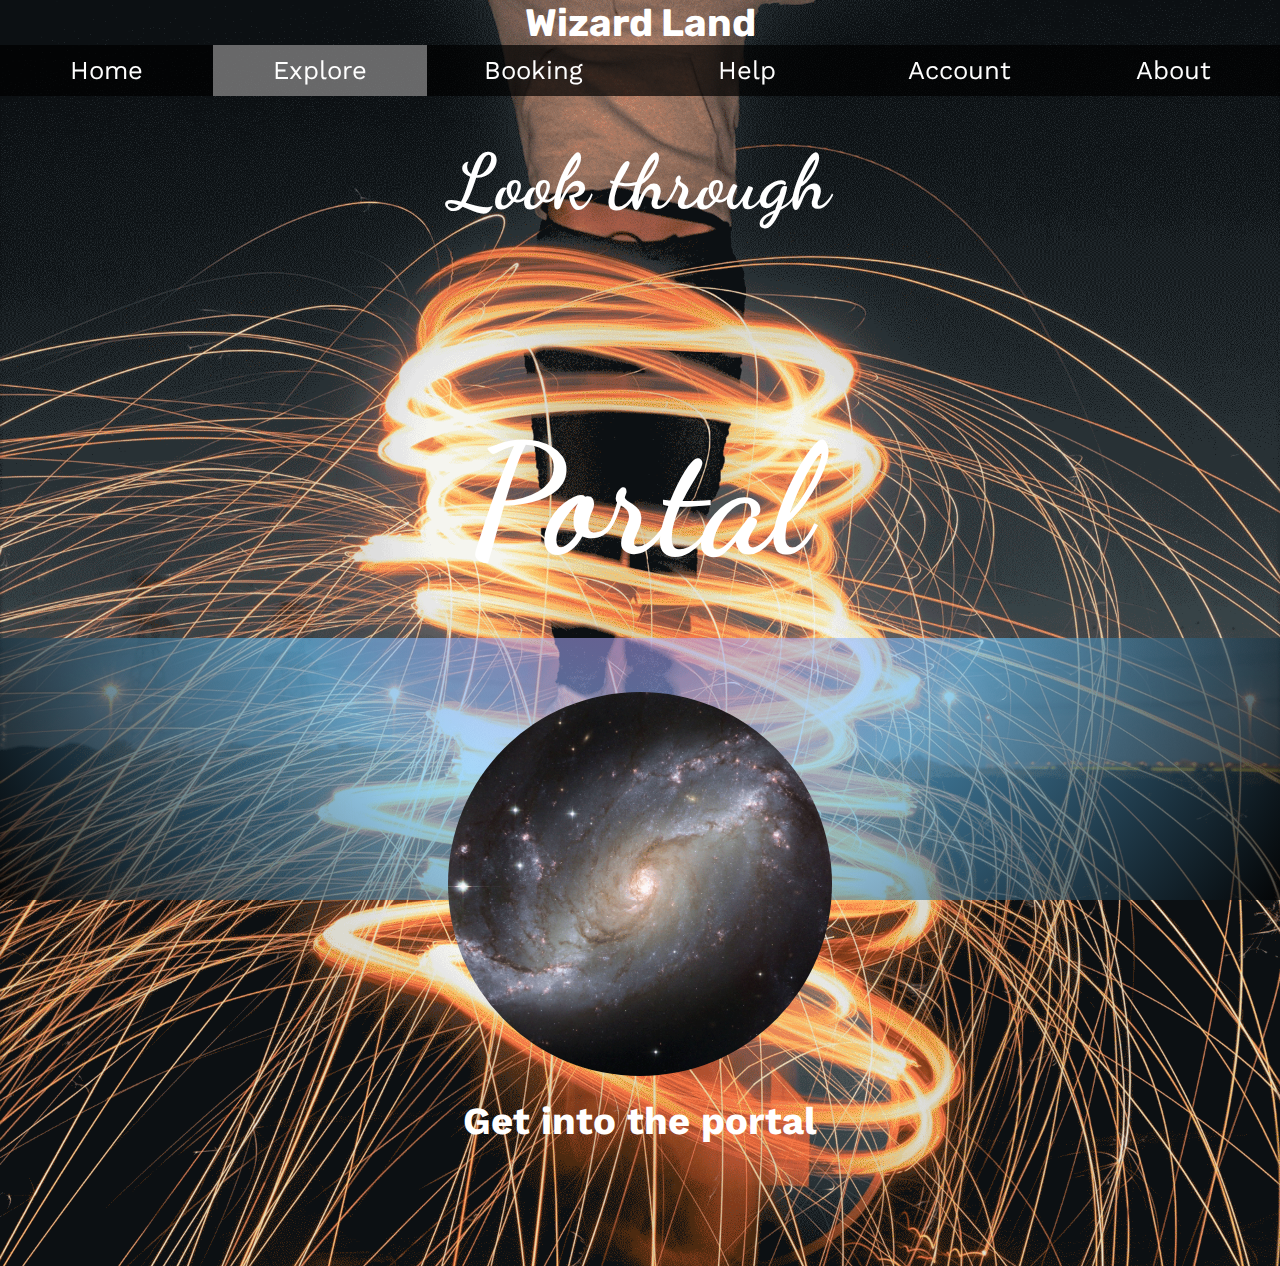
<file: explore_teleport.html>
<!DOCTYPE html>
<html lang='en'>
    <head>
        <meta charset="UTF-8">
        <meta name="viewport" content="width=device-width, initial-scale=1.0">
        <link rel='stylesheet' href='style.css'>
        <link href="https://fonts.googleapis.com/css2?family=Dancing+Script:wght@700&family=Rubik:wght@700&family=Work+Sans&display=swap" rel="stylesheet">
        <title>Explore Teleport-Wizard Land</title>
    </head>
    <body style='background-image: url(./images/vortex.png);background-position: 50% 45%;'>
        <header class='Title'>
            <h1>Wizard Land</h1>
        </header>

        <nav class='navigation'>
            <ul>
                <li><a href='index.html'>Home</a></li>
                <li id='explore_nav' class='currentpage'><a href='#'>Explore</a></li>
                <li><a href='booking.html'>Booking</a></li>
                <li><a href='help.html'>Help</a></li>
                <li id='account_nav'><a href='account.html'>Account</a></li>
                <li><a href='about.html'>About</a></li>
            </ul>
        </nav>

        <nav id='explore_second_nav' class='second_nav'>
            <ul>
                <li><a href='./explore_castle.html'>Wizard Castle</a></li>
                <li><a href='./explore_teleport.html'>Teleport</a></li>
                <li><a href='./explore_events.html'>Events</a></li>
            </ul>
        </nav>

        <nav id='account_second_nav' class='second_nav'>
            <ul>
                <li><a href='./account.html'>Sign up</a></li>
                <li><a id='user_full_name' href='./log_in.html'>Log in</a></li>
                <li><a href='./future_events.html'>Future events</a></li>
            </ul>
        </nav>


        <main>
            <section class='slogan'>
                <h3>Look through</h3>
                <h2>Portal</h2>
            </section>
            

            <section class='moreinformation'>

                <div class='information crystal_ball' id='teleportpart'>
                    <figure>
                        <a class='click_to_show' href='#'>
                            <img src="./images/universe_squ.png" alt='Teleport'>
                        </a>
                    </figure>
                    <h3 class='informationtitle'>
                        Get into the portal
                    </h3>
                </div>

                <div class='information hidden' id='teleportpart'>
                    <figure>
                        <img src="./images/universe_squ.png" alt='Teleport'>
                    </figure>
                    <section class='informationcontent'>
                        <h3 class='informationtitle'>
                            Teleport: 'Instant transfer'
                        </h3>
                        <p class='informationtext'>
                            Tired of the traditional transportation? With the help of teleport, you can go anywhere in just one second!
                        </p>

                        <p class='informationtext'>
                            Imagine jumping into the teleport vortex, then you are in the torrent of time and space.
                        </p>

                        <p class='informationtext'>
                            "Don't worry our castle is too far away."
                        </p>
                    </section>
                </div>

                <div class='information hidden' id='halo'>
                    <figure>
                        <img src="./images/Halo_squ.png" alt='Halo'>
                    </figure>
                    <section class='informationcontent'>
                        <h3 class='informationtitle'>
                            The only way to Wizard land
                        </h3>
                        <p class='informationtext'>
                            Even the normal people can teleport to anywhere, with the assistance of our wizards.
                        </p>

                        <p class='informationtext'>
                            Torrent of time and space allows you to go anywhere you want. Look at the rotating images. They will take up the entire screen on the day you booked. And You can instantly arrive to our theme resort, by jumping into them.
                        </p>

                        <p class='informationtext'>
                            "You can suddenly appear at the target location, but what if that is a parallel world?"
                        </p>
                    </section>
                </div>

                <div class='information hidden' id='universe'>
                    <figure>
                        <img src="./images/teleport_squ.png" alt='teleport'>
                    </figure>
                    <section class='informationcontent'>
                        <h3 class='informationtitle'>
                            More than your imagine
                        </h3>
                        <p class='informationtext'>
                            You can reach any place at any time. Teleport will be teached to every tourist for free!
                        </p>

                        <p class='informationtext'>
                            Once you master the teleport spell, go anywhere you want! You can go directly above the clouds, or you can go deep under the caves. There are only places you can't think of, and there is no place you can't reach.
                        </p>

                        <p class='informationtext'>
                            "Never use spells in your dreams, or you will be imprisoned in the dream world forever."
                        </p>
                    </section>
                </div>
            </section>
        </main>

        <script src='js/jquery-3.5.1.min.js'></script>
        <script src='js/jquery.cycle2.min.js'></script>
        <script src='js/script.js'></script>
    </body>
</html>
</file>
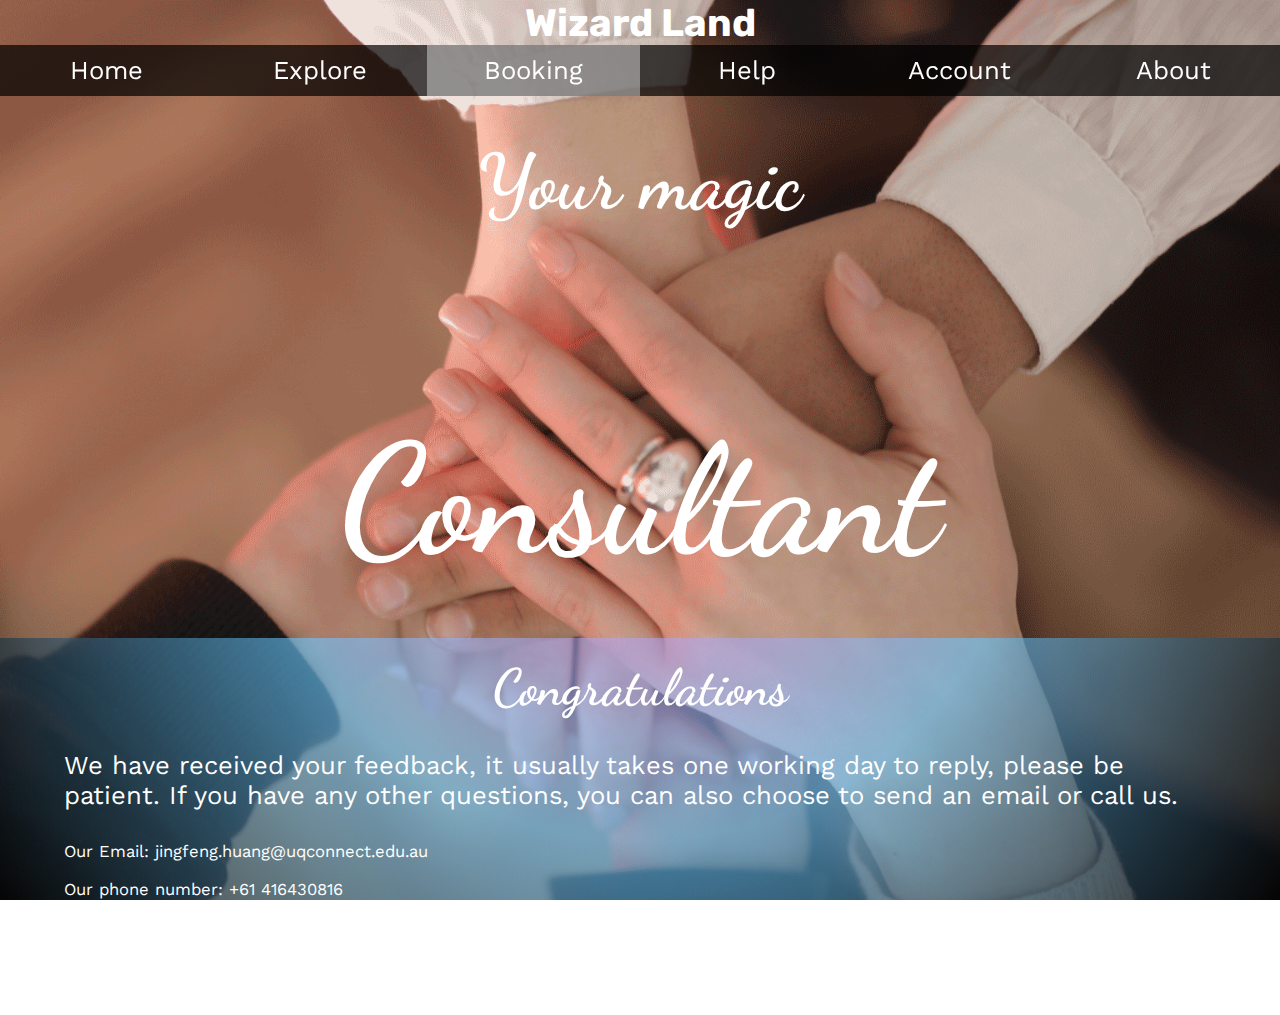
<file: feedback_success.html>
<!DOCTYPE html>
<html lang='en'>
    <head>
        <meta charset="UTF-8">
        <meta name="viewport" content="width=device-width, initial-scale=1.0">
        <link rel='stylesheet' href='style.css'>
        <link href="https://fonts.googleapis.com/css2?family=Dancing+Script:wght@700&family=Rubik:wght@700&family=Work+Sans&display=swap" rel="stylesheet">
        <title>Send successfully-Wizard Land</title>
    </head>
    <body style='background-image: url(./images/help_background.png);'>
        <header class='Title'>
            <h1>Wizard Land</h1>
        </header>

        <nav class='navigation'>
            <ul>
                <li><a href='index.html'>Home</a></li>
                <li id='explore_nav'><a href='explore_castle.html'>Explore</a></li>
                <li class='currentpage'><a href='booking.html'>Booking</a></li>
                <li><a href='help.html'>Help</a></li>
                <li id='account_nav'><a href='account.html'>Account</a></li>
                <li><a href='about.html'>About</a></li>
            </ul>
        </nav>

        <nav id='explore_second_nav' class='second_nav'>
            <ul>
                <li><a href='./explore_castle.html'>Wizard Castle</a></li>
                <li><a href='./explore_teleport.html'>Teleport</a></li>
                <li><a href='./explore_events.html'>Events</a></li>
            </ul>
        </nav>

        <nav id='account_second_nav' class='second_nav'>
            <ul>
                <li><a href='./account.html'>Sign up</a></li>
                <li><a id='user_full_name' href='./log_in.html'>Log in</a></li>
                <li><a href='./future_events.html'>Future events</a></li>
            </ul>
        </nav>


        <main>
            <section class='slogan'>
                <h3>Your magic</h3>
                <h2>Consultant</h2>
            </section>
            

            <section class='moreinformation'>

                <section class='help'>

                    <div class='help_session'>

                        <h3 class='help_title' id='Congratulations'>
                            Congratulations
                        </h3>

                        <p class='help_title'>
                            We have received your feedback, it usually takes one working day to reply, please be patient. If you have any other questions, you can also choose to send an email or call us.
                        </p>

                        <p class='help_text'>
                            Our Email: jingfeng.huang@uqconnect.edu.au
                        </p>

                        <p class='help_text'>
                            Our phone number: +61 416430816
                        </p>

                    </div>

            </section>
        </main>

        <script src='js/jquery-3.5.1.min.js'></script>
        <script src='js/jquery.cycle2.min.js'></script>
        <script src='js/script.js'></script>
    </body>
</html>
</file>
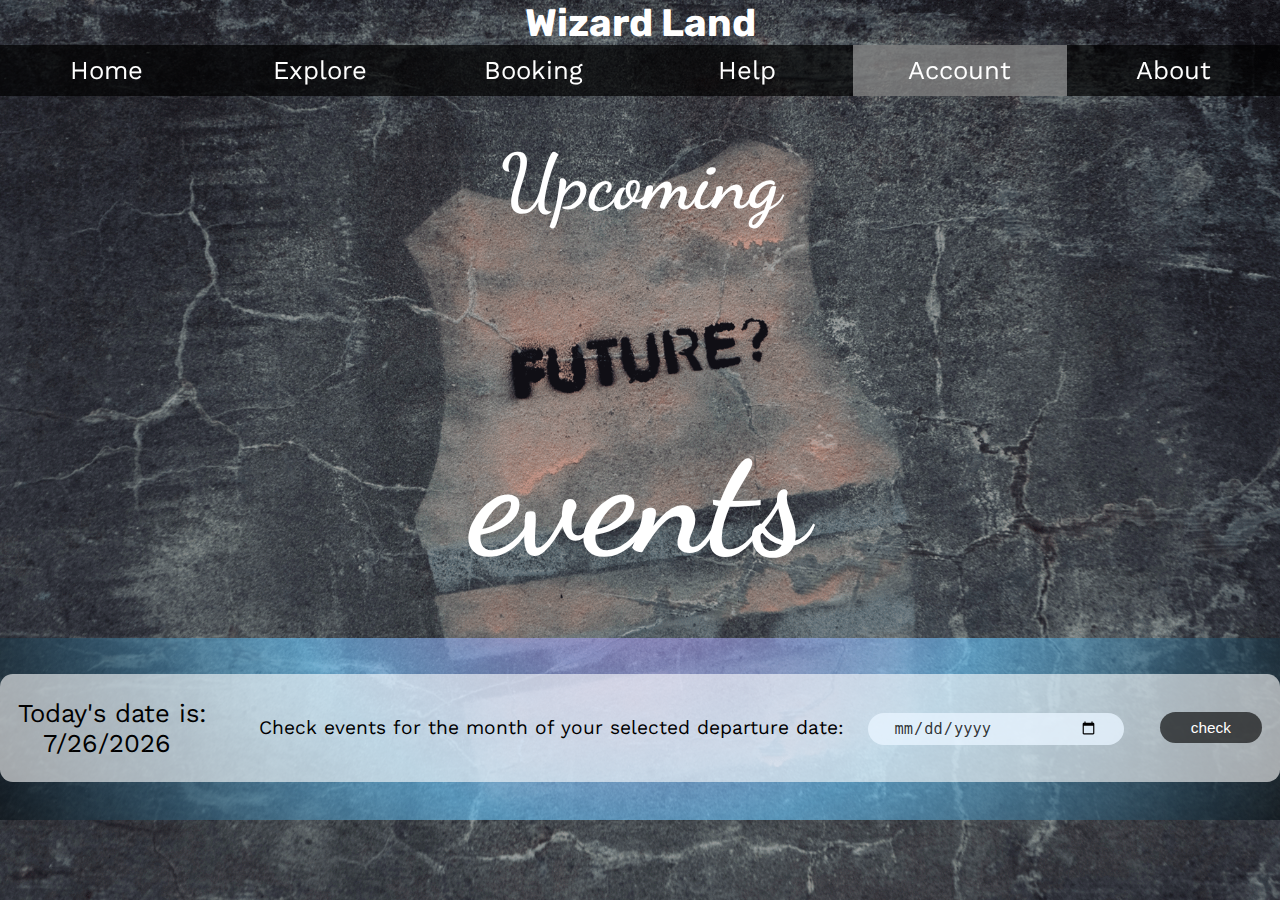
<file: future_events.html>
<!DOCTYPE html>
<html lang='en'>
    <head>
        <meta charset="UTF-8">
        <meta name="viewport" content="width=device-width, initial-scale=1.0">
        <link rel='stylesheet' href='style.css'>
        <link href="https://fonts.googleapis.com/css2?family=Dancing+Script:wght@700&family=Rubik:wght@700&family=Work+Sans&display=swap" rel="stylesheet">
        <title>Future events Wizard land</title>
    </head>
    <body style='background-image: url(./images/future_events_background.png);'>
        <header>
            <h1>Wizard Land</h1>
        </header>

        <nav class='navigation'>
            <ul>
                <li><a href='index.html'>Home</a></li>
                <li id='explore_nav'><a href='explore_castle.html'>Explore</a></li>
                <li><a href='booking.html'>Booking</a></li>
                <li><a href='help.html'>Help</a></li>
                <li id='account_nav' class='currentpage'><a href='account.html'>Account</a></li>
                <li><a href='about.html'>About</a></li>
            </ul>
        </nav>

        <nav id='explore_second_nav' class='second_nav'>
            <ul>
                <li><a href='./explore_castle.html'>Wizard Castle</a></li>
                <li><a href='./explore_teleport.html'>Teleport</a></li>
                <li><a href='./explore_events.html'>Events</a></li>
            </ul>
        </nav>

        <nav id='account_second_nav' class='second_nav'>
            <ul>
                <li><a href='./account.html'>Sign up</a></li>
                <li><a id='user_full_name' href='./log_in.html'>Log in</a></li>
                <li><a href='#'>Future events</a></li>
            </ul>
        </nav>


        <main>
            <section class='slogan'>
                <h3>Upcoming</h3>
                <h2>events</h2>
            </section>
            

            <section class='moreinformation'>

                <div id='date_information' class='information'>

                    <div>
                        <p>Today's date is:<p>
                        <p id="date"></p>
                    </div>

                    <div>
                        <label for='traveldate'>Check events for the month of your selected departure date: </label>
                        <input type='date' id='traveldate' name='traveldate'>
                    </div>

                    <div class='submit'>
                        <input type="submit" value="check" id='submitdate'>
                    </div>
                </div>

                <div class='information future_event'>
                    <figure>
                        <img src="./images/Fly.png" alt='Upcoming event: fly freely'>
                    </figure>
                    <section class='informationcontent'>

                        <h3 class='informationtitle'>
                            Fly freely
                        </h3>
                        <p id="flydate" class='informationtext'></p>

                        <p class='informationtext'>
                            Our wizard will help you to fly freely, even without a broom! Come on, go higher!
                        </p>

                    </section>
                </div>

                <div class='information future_event'>
                    <figure>
                        <img src="./images/cat.png" alt='Receive a magic cat'>
                    </figure>
                    <section class='informationcontent'>

                        <h3 class='informationtitle'>
                            Receive a magic cat
                        </h3>

                        <p id="catdate" class='informationtext'></p>

                        <p class='informationtext'>
                            Every tourist can receive a magic cat for free. It can understand any words of the owner, do some basic chores according to the owner's instructions, and can also protect the owner in a critical moment.
                        </p>

                    </section>
                </div>

                <div class='information future_event'>
                    <figure>
                        <img src="./images/fire.png" alt='Sacrificial ceremony'>
                    </figure>
                    <section class='informationcontent'>

                        <h3 class='informationtitle'>
                            Sacrificial ceremony
                        </h3>

                        <p id="firedate" class='informationtext'></p>

                        <p class='informationtext'>
                            In the Land of Wizards, a sacrificial ceremony will be held on January 10th every year, and a bonfire will be used to illuminate the night sky to commemorate the great magician Mar. It was he who used the knowledge he had learned throughout his life to arrange a barrier near the Wizard’s Land to protect the Wizard’s Land.
                        </p>

                    </section>
                </div>

                <div class='information future_event'>
                    <figure>
                        <img src="./images/chess.png" alt='The photo of chess, black and white'>
                    </figure>
                    <section class='informationcontent'>

                        <h3 class='informationtitle'>
                            Magic Chess
                        </h3>

                        <p id="chessdate" class='informationtext'></p>

                        <p class='informationtext'>
                            The magic chess is one of the traditional events in Wizard land. In this event the chess pieces is no longer the normal chess pieces. They will be the living King, Queen, Rook, Knight, etc.. They will strictly follow the player's orders. Every tourist can become a chess player and pursue the title of "light of wisdom".
                        </p>

                    </section>
                </div>

            </section>
        </main>

        <script src='js/jquery-3.5.1.min.js'></script>
        <script src='js/jquery.cycle2.min.js'></script>
        <script src='js/script.js'></script>
    </body>
</html>
</file>
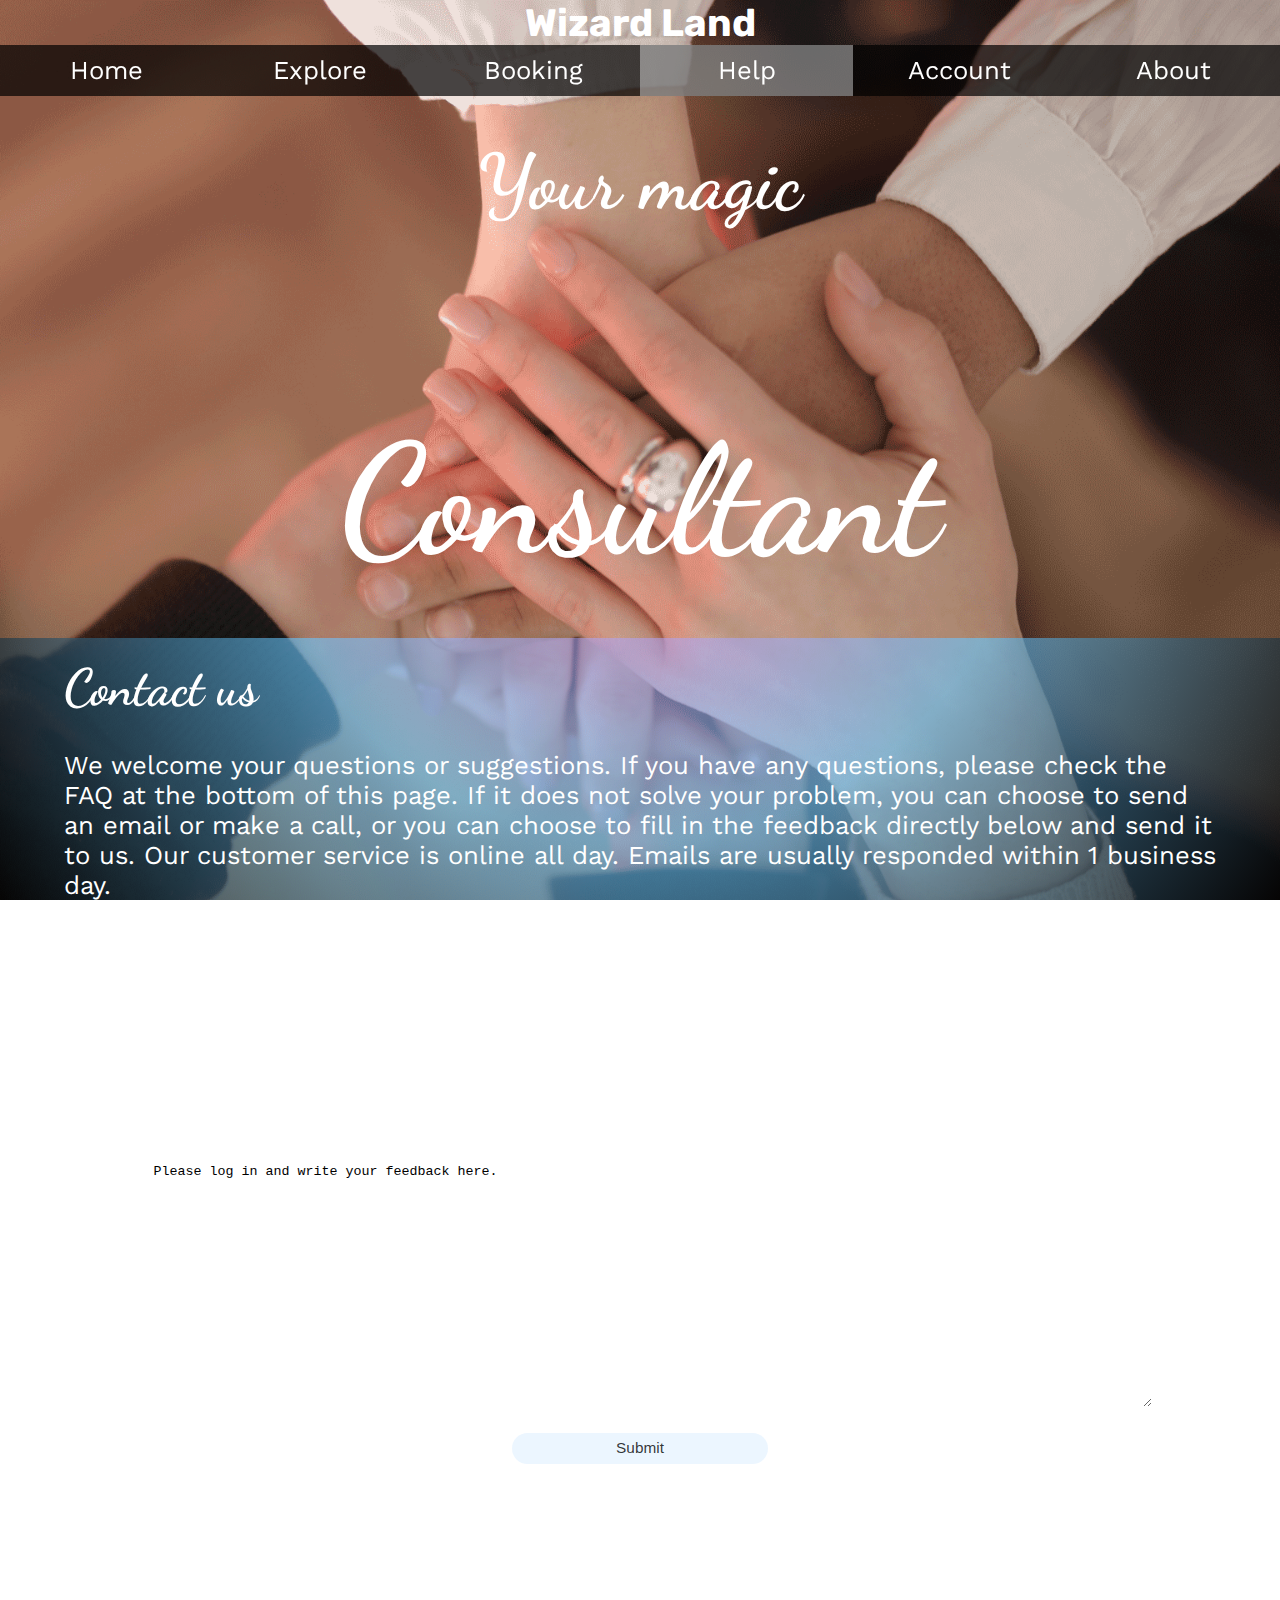
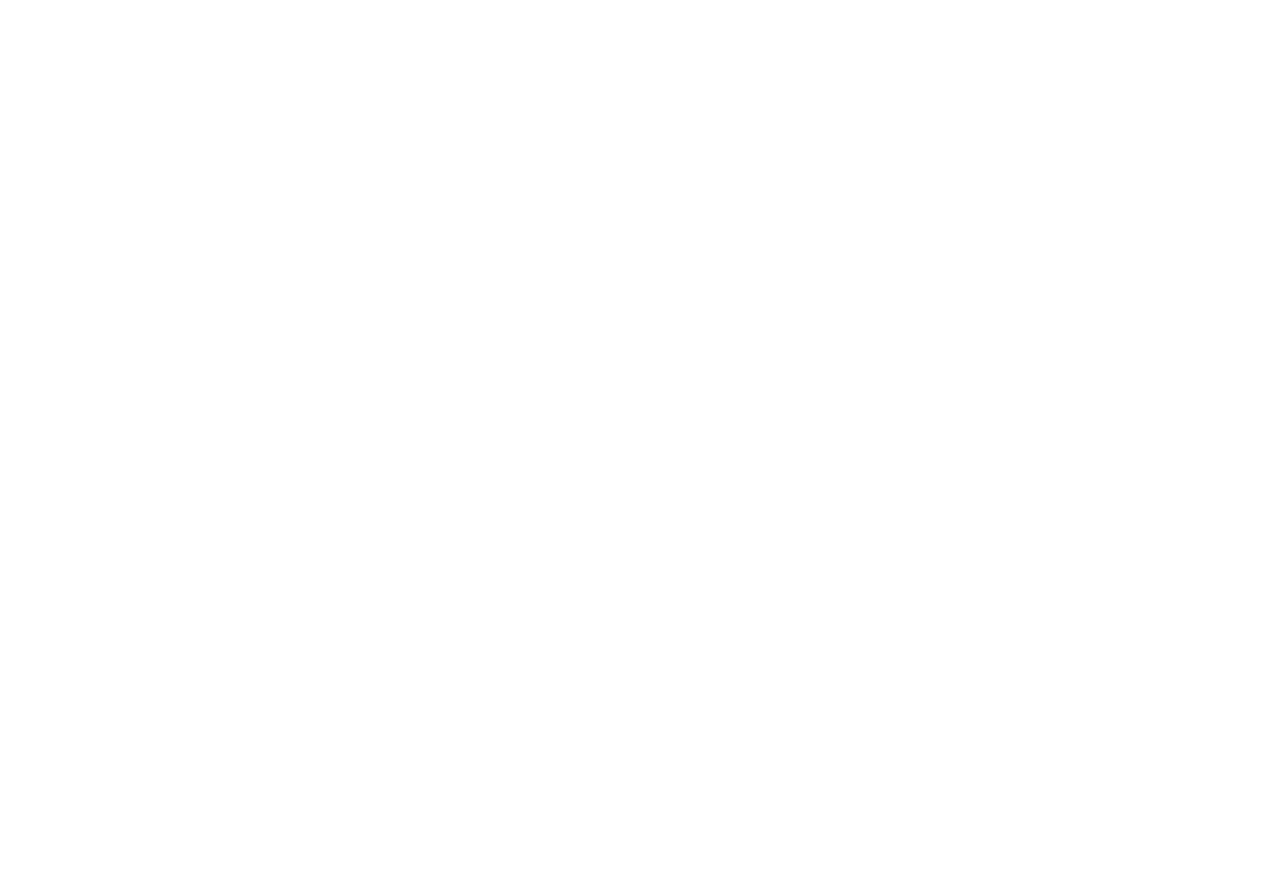
<file: help.html>
<!DOCTYPE html>
<html lang='en'>
    <head>
        <meta charset="UTF-8">
        <meta name="viewport" content="width=device-width, initial-scale=1.0">
        <link rel='stylesheet' href='style.css'>
        <link href="https://fonts.googleapis.com/css2?family=Dancing+Script:wght@700&family=Rubik:wght@700&family=Work+Sans&display=swap" rel="stylesheet">
        <title>Get help-Wizard Land</title>
    </head>
    <body style='background-image: url(./images/help_background.png);'>
        <header class='Title'>
            <h1>Wizard Land</h1>
        </header>

        <nav class='navigation'>
            <ul>
                <li><a href='index.html'>Home</a></li>
                <li id='explore_nav'><a href='explore_castle.html'>Explore</a></li>
                <li><a href='booking.html'>Booking</a></li>
                <li class='currentpage'><a href='#'>Help</a></li>
                <li id='account_nav'><a href='account.html'>Account</a></li>
                <li><a href='about.html'>About</a></li>
            </ul>
        </nav>

        <nav id='explore_second_nav' class='second_nav'>
            <ul>
                <li><a href='./explore_castle.html'>Wizard Castle</a></li>
                <li><a href='./explore_teleport.html'>Teleport</a></li>
                <li><a href='./explore_events.html'>Events</a></li>
            </ul>
        </nav>

        <nav id='account_second_nav' class='second_nav'>
            <ul>
                <li><a href='./account.html'>Sign up</a></li>
                <li><a id='user_full_name' href='./log_in.html'>Log in</a></li>
                <li><a href='./future_events.html'>Future events</a></li>
            </ul>
        </nav>


        <main>
            <section class='slogan'>
                <h3>Your magic</h3>
                <h2>Consultant</h2>
            </section>
            

            <section class='moreinformation'>

                <section class='help'>

                    <div class='help_session'>

                        <h3 class='help_title' id='Contact'>
                            Contact us
                        </h3>

                        <p class='help_title'>
                            We welcome your questions or suggestions. If you have any questions, please check the FAQ at the bottom of this page. If it does not solve your problem, you can choose to send an email or make a call, or you can choose to fill in the feedback directly below and send it to us. Our customer service is online all day. Emails are usually responded within 1 business day.
                        </p>

                        <p class='help_text'>
                            Our Email: jingfeng.huang@uqconnect.edu.au
                        </p>

                        <p class='help_text'>
                            Our phone number: +61 416430816
                        </p>

                    </div>

                    <div class='help_session'>

                        <h3 class='help_title' id='feedback_session'>
                            Feedback
                        </h3>

                        <form id='feedback'>

                            <label for="feedback">Write your feedback</label>

                            <textarea id="feedback_text" name="feedback">Please log in and write your feedback here.</textarea>
                            <a href='./feedback_success.html'><input type="submit" value="Submit" id='submit_feedback'></a>
                        
                        </form>

                    </div>


                    <div class='help_session'>

                        <h3 class='help_title' id='FAQ'>
                            FAQ
                        </h3>

                        <p class='help_title'>
                            Q: Will there be some harmful spells in Wizard land?
                        </p>
                        <p class='help_text'>
                            A: The answer is No. In wizard land there will not have harmful spells, and our wizard will try their best to protect you.
                        </p>
                    </div>

                    <div class='help_session'>
                        <p class='help_title'>
                            Q: Where is the specific address of Wizard land? How can I get there?
                        </p>
                        <p class='help_text'>
                            A: As we mentioned in the 'Explore-Castle' page, the wizard land is a hidden place, so there is no specific address. And the only way to get there is by teleport. Open the 'Explore-Teleport' page on your departure date, and you will be absorbed into the portal with your friends or family, and arrive to our resort immediately.
                        </p>
                    </div>

                    <div class='help_session'>
                        <p class='help_title'>
                            Q: How long will the trip be?
                        </p>
                        <p class='help_text'>
                            A: This depends on personal choice. It is okay if you are willing to be here all the time. But most travelers usually choose to stay for a month.
                        </p>
                    </div>

                    <div class='help_session'>
                        <p class='help_title'>
                            Q: Do I have a chance to become a real wizard in wizard land, and at the same time become a member of the guardian of this land?
                        </p>
                        <p class='help_text'>
                            A: The amswer is Yes. If you are willing to give up your previous life and are determined to come here to learn and improve yourself, we welcome you to become our member.
                        </p>
                    </div>

                </section>

            </section>
        </main>

        <script src='js/jquery-3.5.1.min.js'></script>
        <script src='js/jquery.cycle2.min.js'></script>
        <script src='js/script.js'></script>
    </body>
</html>
</file>
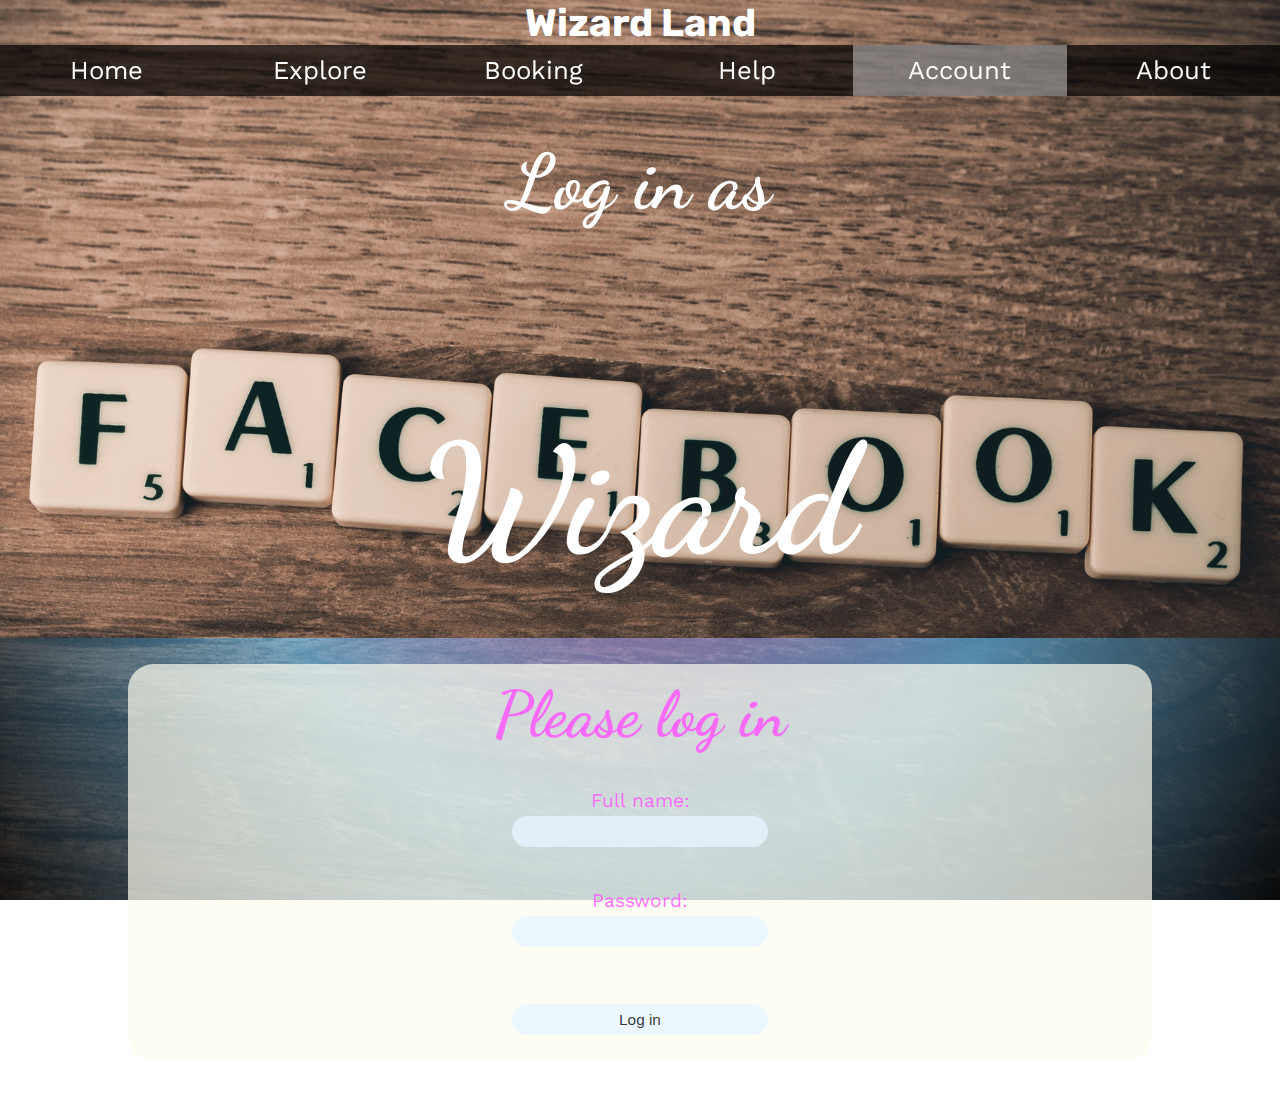
<file: log_in.html>
<!DOCTYPE html>
<html lang='en'>
    <head>
        <meta charset="UTF-8">
        <meta name="viewport" content="width=device-width, initial-scale=1.0">
        <link rel='stylesheet' href='style.css'>
        <link href="https://fonts.googleapis.com/css2?family=Dancing+Script:wght@700&family=Rubik:wght@700&family=Work+Sans&display=swap" rel="stylesheet">
        <title>Log in for Wizard land</title>
    </head>
    <body style='background-image: url(./images/account_background.png);'>

        <header>
            <h1>Wizard Land</h1>
        </header>

        <nav class='navigation'>
            <ul>
                <li><a href='index.html'>Home</a></li>
                <li id='explore_nav'><a href='explore_castle.html'>Explore</a></li>
                <li><a href='booking.html'>Booking</a></li>
                <li><a href='help.html'>Help</a></li>
                <li id='account_nav' class='currentpage'><a href='#'>Account</a></li>
                <li><a href='about.html'>About</a></li>
            </ul>
        </nav>

        <nav id='explore_second_nav' class='second_nav'>
            <ul>
                <li><a href='./explore_castle.html'>Wizard Castle</a></li>
                <li><a href='./explore_teleport.html'>Teleport</a></li>
                <li><a href='./explore_events.html'>Events</a></li>
            </ul>
        </nav>

        <nav id='account_second_nav' class='second_nav'>
            <ul>
                <li><a href='account.html'>Sign up</a></li>
                <li><a id='user_full_name' href='#'>Log in</a></li>
                <li><a href='future_events.html'>Future events</a></li>
            </ul>
        </nav>

        <main>
            <section class='slogan'>
                <h3>Log in as</h3>
                <h2>Wizard</h2>
            </section>
            

            <section class='moreinformation account'>

                <div id='create_account'>

                    <h2>Please log in</h2>

                    <div class='table_session login'>

                        <div>
                            <label for='username'>Full name: </label>
                            <input type='text' id='name' name='name' value=''>
                        </div>

                        <div>
                            <label for='pwd'>Password: </label>
                            <input type='password' id='pwd' name='pwd'>
                        </div>

                    </div>

                    <div class='submit account'>
                        <a href='./index.html'><input type="submit" value="Log in" id='sign_in'></a>
                    </div>

                </div>

            </section>

        </main>

        <script src='js/jquery-3.5.1.min.js'></script>
        <script src='js/jquery.cycle2.min.js'></script>
        <script src='js/script.js'></script>
    </body>
</html>
</file>
<file: style.css>
*{
    padding: 0px;
    margin: 0px;
    background-repeat: no-repeat;
    background-position: center center;
    background-attachment: fixed;
    background-size: 100%;
    background-size: cover;
    box-sizing:border-box;
}

body{
    width: 100%;
    font-family: 'Work Sans', 'Rubik', cursive, 'sans-serif';
    color: white;
    text-align: center;
}

header{
    font-size: 1.5vw;
    font-family: 'Rubik';
}

.navigation{
    background-color: rgba(0, 0, 0, 0.7);
    z-index: 100;
    width: 100%;
    height: 4vw;
    position: fixed;
    top: 3.5vw;
    display: flex;
    align-items: center;
    justify-content: center;
    text-align: center;
}

.navigation>ul{
    display: flex;
    justify-content: space-around;
    align-items: center;
    text-align: center;
    list-style-type: none;
    width: 100%;
    height: 100%;
}

.navigation>ul>li{
    text-decoration: none;
    text-align: center;
    width: 16.66%;
    height: 100%;
    transition: 0.2s ease;
    display:flex;
    align-items: center;
    justify-content: center;
    text-align: center;
}

.navigation>ul>li>a{
    color:white;
    font-family: 'Work Sans';
    font-size: 2vw;
    text-decoration: none;
    text-align: center;
    padding: 1.2vw 5vw;
}

.navigation>ul>li:hover{
    color: rgba(0, 0, 0, 0.7);
    background-color: rgba(255, 255, 255, 0.3);
}

.currentpage{
    background-color: rgba(255, 255, 255, 0.4);
}

.slogan{
    font-family: 'Dancing Script';
    text-align: center;
    margin-top: 10vh;
}

.slogan>h3{
    color:white;
    font-size: 6vw;
    margin-bottom: 20vh;
}

.slogan>h2{
    color:white;
    font-size: 12vw;
}

.moreinformation{
    display: flex;
    flex-direction: column;
    background-image: radial-gradient(circle, rgba(255, 126, 244, 0.5), rgba(103, 199, 255, 0.6), rgba(0, 0, 0, 0.7));
    margin-top: 5vh;
    width: 100%;
    padding-bottom: 2vw;
    justify-content: space-around;
}

.index{
    display: flex;  
    margin-top: 5vh;
    width: 100%;
    justify-content: space-around;
    flex-direction: row;
    justify-content: center;
}

.discovertitle{
    font-size: 1.5vw;
    background-color: rgba(0, 0, 0, 0.466);
}

.index img{
    border-radius: 50%;
    width: 24vw !important;
    transition: 0.5s ease;
}

.index img:hover{
    transform: scale(1.05);
}

.current_discover{
    background-color: rgba(255, 255, 255, 0.397);
}

.information{
    color: white;
    margin-top: 4vh;
    margin-bottom: 8vh;
    display: flex;
    flex-direction: row;
    justify-content: space-around;
	align-items: center;
	flex-wrap: nowrap;
	text-align: left;
}

.hidden{
    display: none;
}

.crystal_ball{
    flex-direction: column;
    justify-content: center;
    align-items: center;
    text-align: center;
}

.information>figure{
    left: 0 !important;
    width: 30vw;
    display: flex;
    justify-content: center;
    align-items: center;
}

.informationcontent{
    width: 60vw;
}

.column{
    font-size: 2.5vw;
    flex-direction: column !important;
    justify-content: space-around !important;
    width: 33.33%;
    overflow: hidden;
    margin-top: -1vw;
    margin-bottom: 5vw;
}

.column>figure>a>img{
    animation-name: none;
}

.informationtitle{
    font-size: 3vw;
    width: 80%;
    color:white;
    margin-bottom: 2vw;
}

.informationtext{
    font-size: 1.4vw;
    width: 80%;
    font-weight: normal;
    margin-bottom: 2vw;
}

.reviews>.informationcontent>.informationtitle{
    font-size: 2vw;
}

.reviews_heading{
    font-size: 6vw !important;
    margin-top: 3vw;
    padding-top: 1.5vw;
    margin-bottom: 0vw;
    font-family: 'Dancing Script';
}

.reviews>figure{
    width: 30%;
    margin-left: 5%;
    margin-right: 5%;
}

.reviews>section{
    width: 60%;
}

.reviews>figure>img{
    animation-name: none !important;
    transition: 0.3s ease;
}

.reviews>figure>img:hover{
    transform: scale(1.05);
}

#castlepart figure img, #teleportpart figure img, #eventpart figure img{
    border-radius: 100%;
    animation-name: none;
    width: 30vw !important;
    margin: 2vh 5vw !important;
    transition: 0.3s ease;
}

#teleportpart figure img{
    animation-name: rotate !important;
}

#castlepart img:hover, #eventpart img:hover{
    transform: scale(1.05);
}

.information figure img{
    border-radius: 100%; 
    animation-name: rotate;
    animation-iteration-count: infinite;
    animation-duration: 30s;
    animation-timing-function: linear;
    width: 20vw;
    margin: 2vh 10vw;
}

.moreinformation h2{
    font-size: 4vw;
    margin: 1vw 0;
}

.table_session{
    margin-bottom: 3vw;
    display: flex;
    flex-direction: column;
    justify-content: flex-start;
    align-items: flex-start;
    overflow: hidden;
}

.table_session>div{
    display: flex;
    flex-direction: row;
    justify-content: flex-start;
    align-items: center;
    margin-bottom: 2vw;
    margin-left: 3vw;
    width: 100%;
}

.tabletitle{
    font-size: 2.5vw;
    width: 100%;
    position: relative;
    margin-left: 2vw;
    margin-bottom: 2vw;
    display: flex;
    flex-direction: column;
    justify-content: space-around;
    align-items: flex-start;
}

label{
    font-size: 1.5vw;
    padding: 0vw 1vw;
    margin:0.3vw;
}

input{
    background-color:rgba(231, 244, 255, 0.801);
    border-radius: 3em;
    color:rgba(0, 0, 0, 0.795);
    font-size: 1.2vw;
    width: 20vw;
    padding: 0.5vw 2vw;
    border:none;
}

.roomimage{
    display: flex !important;
    flex-direction: row !important;
    justify-content: space-around !important;
    align-items: center !important;
    margin-bottom: 2vw;
    margin-left: 0vw !important;
}

.roomimage img{
    border-radius: 6vw;
    animation-name: none;
    width: 30%;
    transition: 0.3s ease;
}

.roomimage img:hover{
    transform: scale(1.05);
}

.roomtype{
    display: flex;
    justify-content: space-around !important;
    align-items: center !important;
    margin-bottom: 2vw;
    width: 100%;
    margin-left: 0vw !important;
}

.roomtype section{
    display:flex;
    justify-content: center;
    align-items: center;
}

.roomtype label{
    padding: 0;
}

.roomtype section input{
    width: 35%;
}

.submit{
    display:flex;
    justify-content: center;
    align-items: center;
    margin-bottom: 2vw;
    margin-top: 2vw;
}

.submit>input{
    background-color: rgba(0, 0, 0, 0.63);
    color:white;
    width: 8vw;
    border: none;
    transition: 0.5s ease;
    text-align: center;
}

.submit>input:hover{
    transform: scale(1.05);
}

@keyframes rotate{
    0% {
        transform: rotate(0deg);
    }
    100% {
        transform: rotate(360deg);
    }
  }

@keyframes scale{
    0% {
        transform: scale(1);
    }
    50% {
        transform: scale(1.05);
    }
    100% {
        transform: scale(1);
    }
  }

#Resources{
    color: white;
    font-size: 0.5vw;
    position: relative;
    margin: 1vh 2vw;
    display: flex;
    flex-direction: column;
    justify-content: center;
    align-items: flex-start;
    text-align: start;
}

#Resources h2{
    font-size: 3vw;
}

#Copyrights{
    font-size: 1.5vw;
    position: relative;
    margin: 1vh 2vw;
}

.second_nav{
    background-color: rgba(0, 0, 0, 0.7);
    position: fixed;
    top: 7.5vw;
    width: 16.66%;
    flex-direction: column;
    justify-content: space-around;
    align-items: center;
    text-align: center;
    z-index: 100;
}

.second_nav ul{
    display:flex;
    flex-direction: column;
    list-style-type: none;
    justify-content: space-around;
    align-items: center;
    width: 100%;
}

.second_nav>ul>li{
    text-decoration: none;
    transition: 0.2s ease;
    width: 100%;
    height: 100%;
    margin: 0 0.2vw;
    padding: 1vw 0;
}

.second_nav>ul>li>a{
    text-decoration: none;
    color: white;
    font-size: 1vw;
    padding: 2vw 2vw;
}

.second_nav>ul>li:hover{
    color: rgba(0, 0, 0, 0.7);
    background-color: rgba(255, 255, 255, 0.3);
}

#explore_second_nav{
    left:16.66%;
    display: none;
}

#account_second_nav{
    left: 66.67%;
    display: none;
}

.account{
    justify-content: center !important;
    align-items: center;
    text-align: center;
}

#create_account{
    width: 80%;
    background-color: rgba(253, 252, 238, 0.7);
    margin: 2vw 0;
    border-radius: 2vw;
    color: rgba(255, 82, 255, 0.822) !important;
}

#create_account>h2{
    font-family: 'Dancing Script';
    font-size: 5vw;
}

#create_account>div{
    margin-left: 8vw;
    margin-right: 8vw;
}

.login{
    display: flex;
    flex-direction: column;
    justify-content: center;
    align-items: center;
    text-align: center;
}

.login>div{
    margin: 1.5vw 0;
    display: flex;
    flex-direction: column;
    justify-content: center;
    align-items: center;
    text-align: center;
}

#date_information{
    justify-content: space-around;
    align-items: center;
    font-size: 2vw;
    margin-bottom: 1vw;
    background-color: rgba(255, 255, 255, 0.603);
    border-radius: 1vw;
    color: black;
    padding: 1vw 0vw;
}

#date{
    margin-left: 2vw;
}

.future_event{
    display: none;
}

.help{
    margin: 1.5vw 5vw;
    display: flex;
    flex-direction: column;
    justify-content: flex-start;
    align-items: flex-start;
}

.help_session{
    margin-bottom: 4vw;
    width:100%;
}

.help_title{
    margin: 2.5vw 0;
    font-size: 2vw;
    text-align: start;
}

#FAQ, #Contact, #feedback_session{
    margin: 0;
    font-size: 4vw;
    font-family: 'Dancing Script';
}

#Congratulations{
    margin: 0;
    font-size: 4vw;
    font-family: 'Dancing Script';
    text-align: center;
    width: 100%;
}

.help_text{
    text-align: start;
    margin-bottom: 1.5vw;
    font-size: 1.3vw;
}

#feedback{
    display: flex;
    flex-direction: column;
    justify-content: center;
    align-items: center;
}

#feedback_text{
    background-color: rgba(255, 255, 255, 0.7);
    width:80vw;
    height: 20vw;
    border-radius: 2vw;
    padding: 1vw 2vw;
    border: none;
}

#submit_feedback{
    margin: 2vw 0;
}

.book_title{
    margin: 2.5vw 0;
    font-size: 2.5vw;
    text-align: center;
}

.book_text{
    text-align: center;
    margin-bottom: 1.5vw;
    font-size: 1.3vw;
}

.error{
    border: solid red;
}

#slideshow{
    display: flex;
    flex-direction: row;
    justify-content: space-around;
    align-items: center;
    text-align: center;
}

.cycle-slideshow{
    width: 84%;
    max-height: 30vw;
    margin-top: 2vw;
    margin-bottom: 1vw;
    z-index: 0;
    border-radius: 2vw;
    overflow: hidden;
}

.cycle-slideshow>img{
    width: 100%;
    border-radius: 2vw;
    opacity: 0.6;
    overflow: hidden;
    transform: translate(-0%, -25%);
}

#slideshow>span {
    width: 5%;
	cursor: pointer;
    font-weight: bold;
    z-index: 1;
    font-size: 2vw;
    transition: 0.5s ease;
    border-radius: 2vw;
    padding: 0, 0.2vw;
}

#slideshow>span:hover{
    transform: scale(1.05);
    background-color: rgba(0, 0, 0, 0.3);
}
</file>
